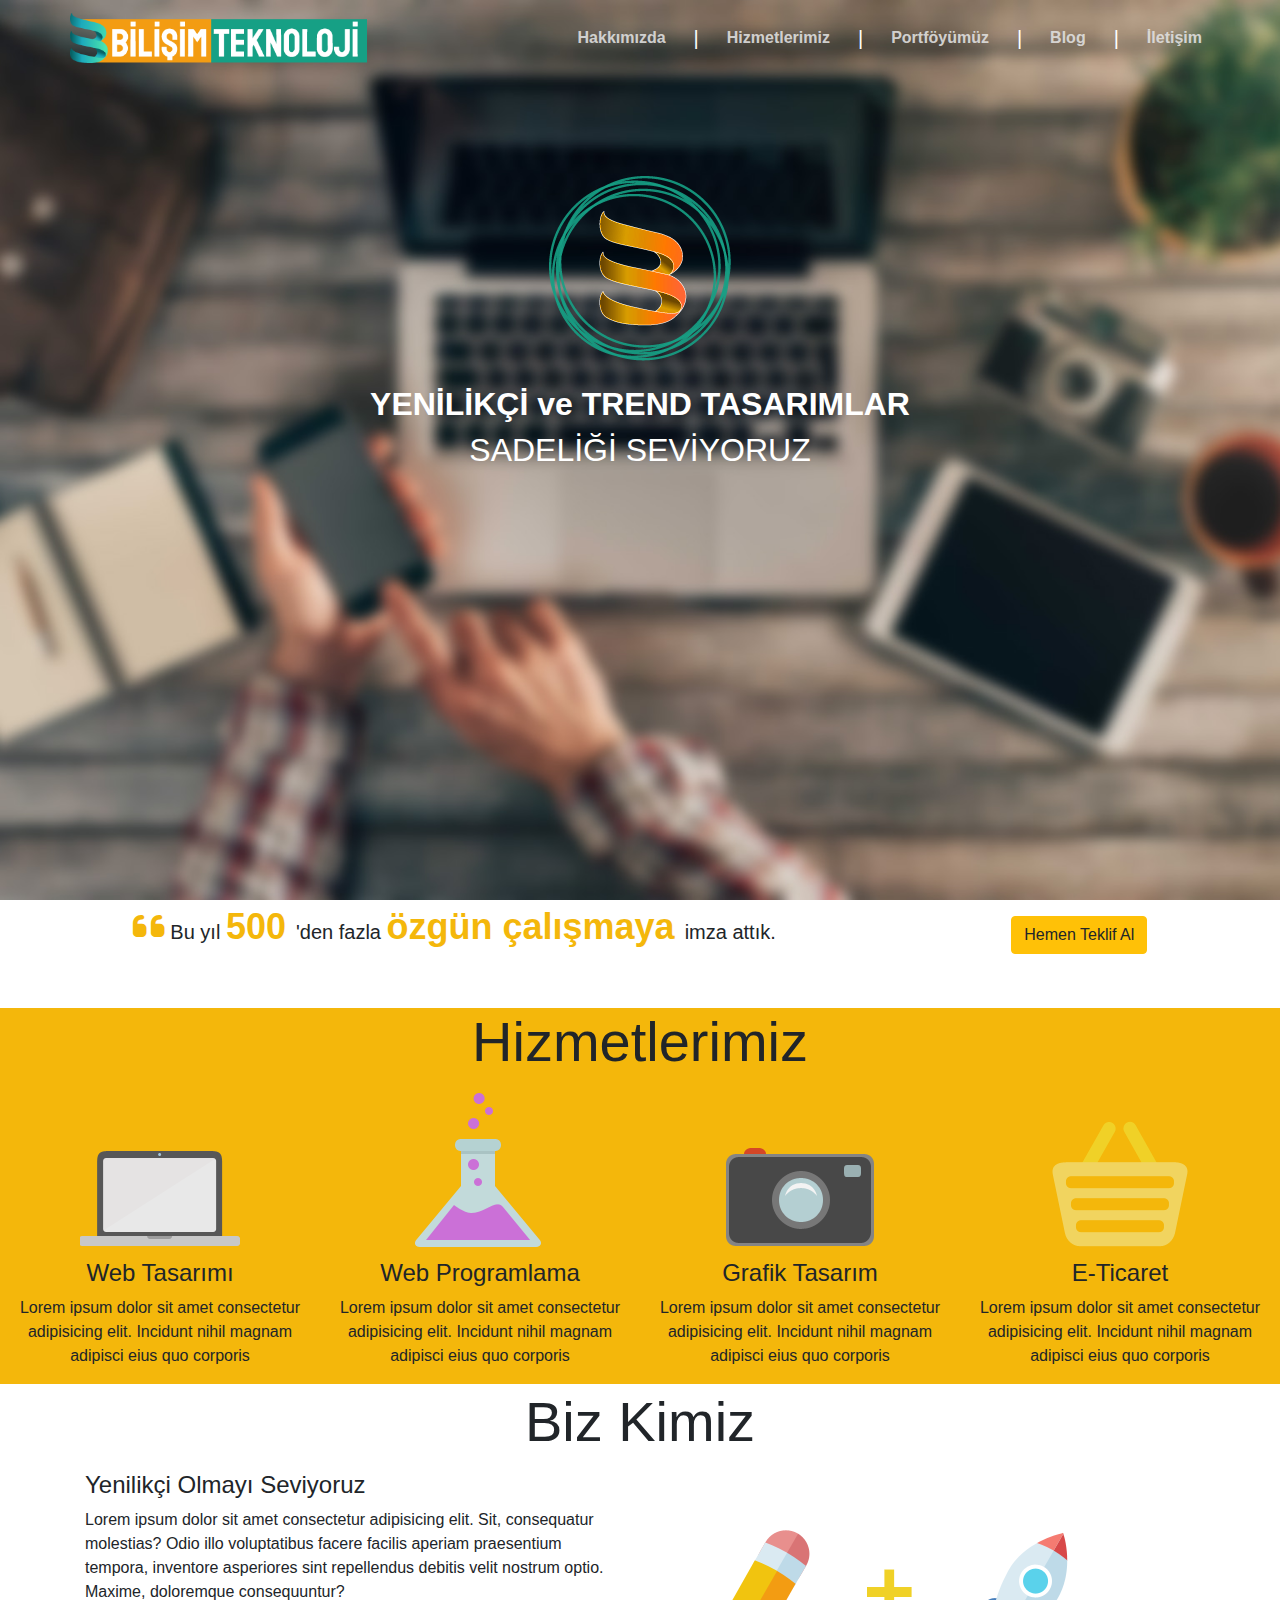
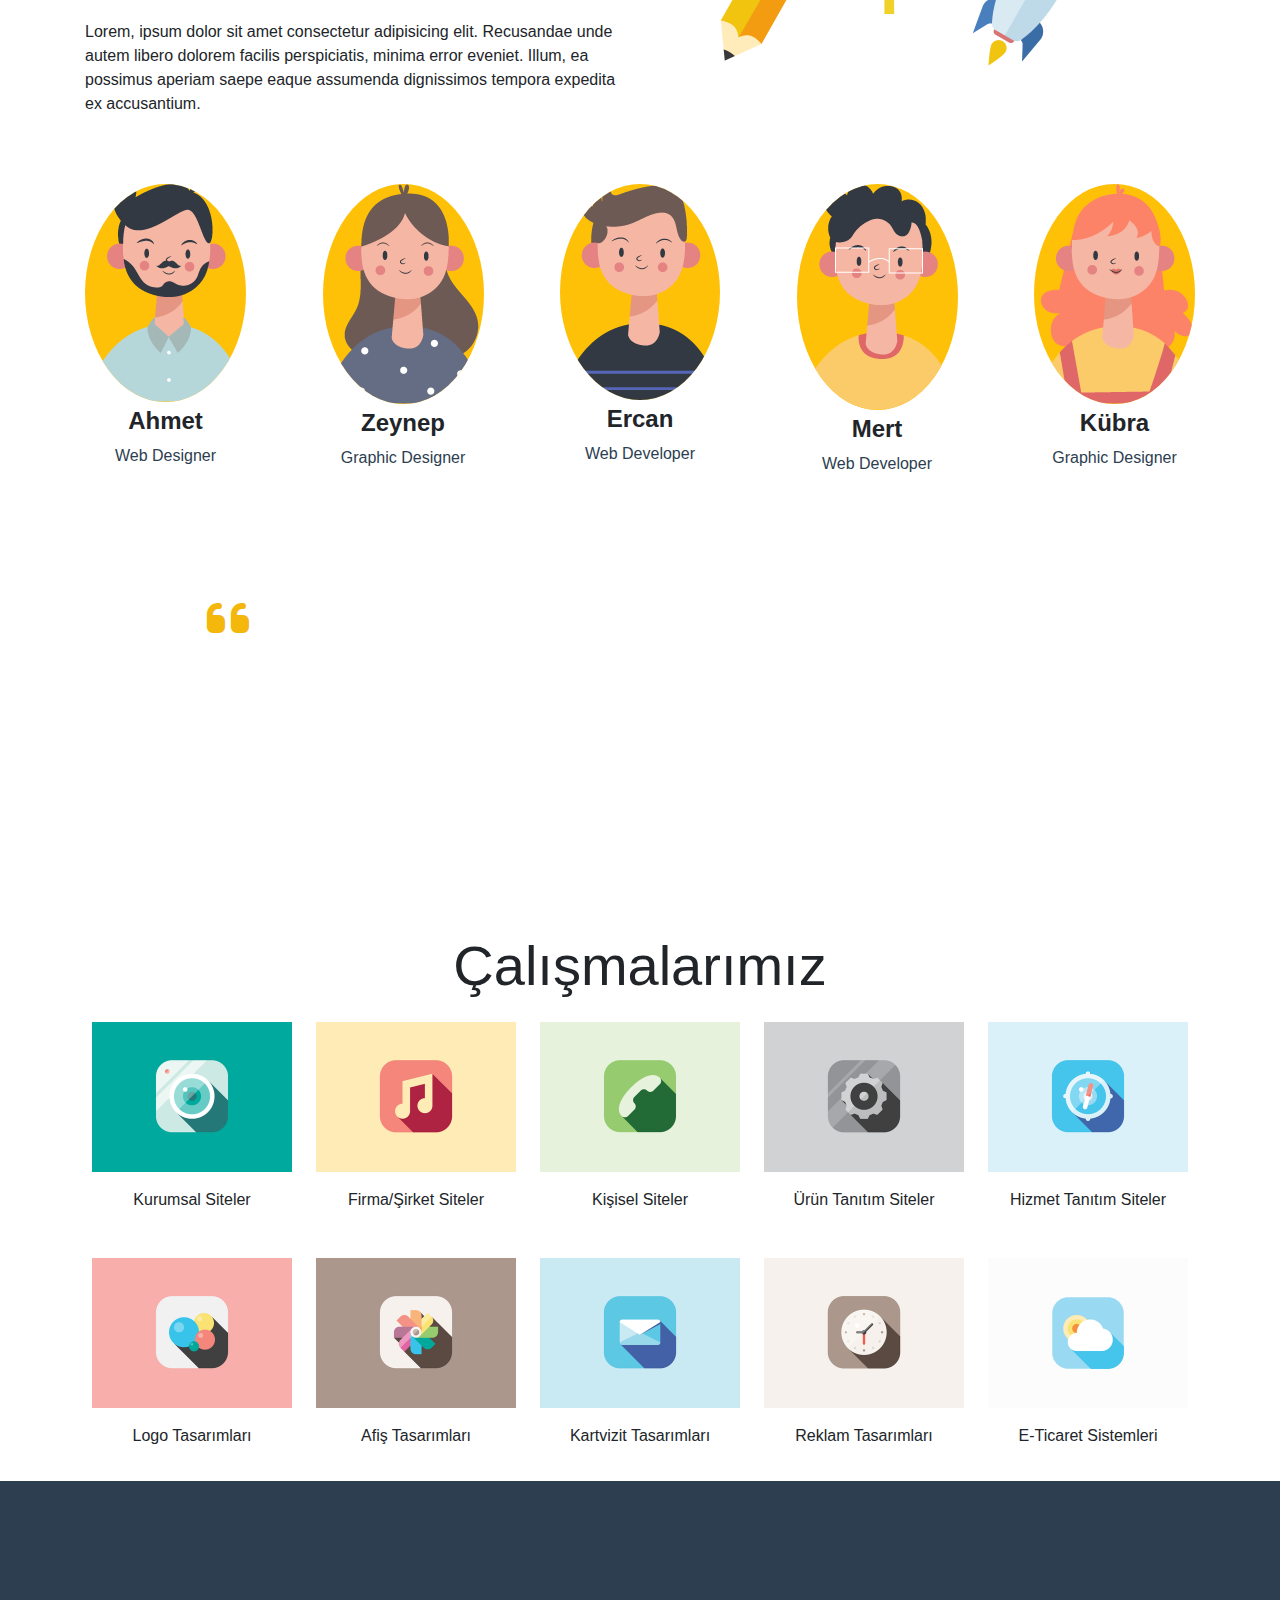
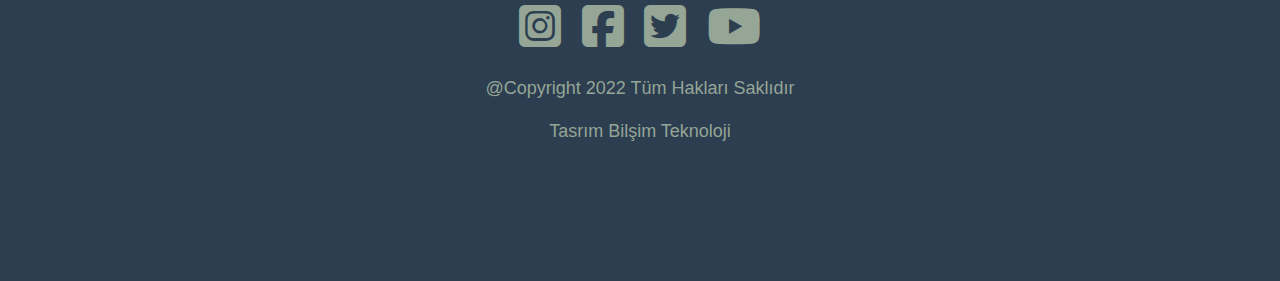
<file: index.html>
<!DOCTYPE html>
<html lang="tr">
<head>
    <meta charset="UTF-8">
    <meta http-equiv="X-UA-Compatible" content="IE=edge">
    <meta name="viewport" content="width=device-width, initial-scale=1.0">
    <title>Teknoloji Şirketi Site Tasarımı </title>
    <link rel="stylesheet" href="https://stackpath.bootstrapcdn.com/bootstrap/4.1.3/css/bootstrap.min.css">
    <link rel="stylesheet" href="style.css">
    <link rel="stylesheet" href="https://cdnjs.cloudflare.com/ajax/libs/font-awesome/6.2.0/css/all.min.css">
    
</head>
<body>
    <!--bolum1 -->
<section class="bolum1">
  <!--navbar başlangıcı-->
    <nav class="navbar navbar-expand-lg navbar-bg  navbar-dark">
        <div class="container p-0">
        <a class="navbar-brand" href="index.html">
            <img  src="images/logo.png" alt="logo" class="logoA">
        </a>
        <button class="navbar-toggler" type="button" data-toggle="collapse" data-target="#navbarSupportedContent" aria-controls="navbarSupportedContent" aria-expanded="false" aria-label="Toggle navigation">
          <span class="navbar-toggler-icon"><i class="fa-solid fa-bars"></i></span>
        </button>
      
        <div class="collapse navbar-collapse" id="navbarSupportedContent">
          <ul class="navbar-nav ml-auto menu1 pozisyon">
            <li class="nav-item active d-flex align-items-center">
                <a class="nav-link" href="hakkimizda.html">Hakkımızda</a> <span class="ayrac">|</span>
              </li>
            <li class="nav-item  d-flex align-items-center">
              <a class="nav-link" href="hizmetlerimiz.html">Hizmetlerimiz</a> <span class="ayrac">|</span>
            </li>
            <li class="nav-item d-flex align-items-center">
              <a class="nav-link" href="portfoyumuz.html">Portföyümüz</a> <span class="ayrac">|</span>
            </li>
            <li class="nav-item d-flex align-items-center">
                <a class="nav-link" href="blog.html">Blog</a> <span class="ayrac">|</span>
              </li>
              <li class="nav-item ">
                <a class="nav-link" href="iletisim.html">İletişim</a> 
              </li>
            </ul>
        </div>
    </div>
    </nav>
    <!--navbar bitişi-->
    <!--bolum1 orta kısım başlangıcı-->
    <div class="container">
      <div class="row">
        <div class="col-md-12 d-flex align-items-center flex-column">
          <img src="images/logo-2.png" alt="logo2" class="resim1 img-fluid mb-4   ">
          <h2 class="display-5 text-white text-center font-weight-bold ">YENİLİKÇİ ve TREND TASARIMLAR</h2>
          <h2 class="display-5  text-white text-center mb-2"> SADELİĞİ SEVİYORUZ</h2>
        </div>
      </div>
    </div>
</section>
<!--bolum2 başlangıcı-->
<section class="bolum2 container-fluid">
  <div class="row ">
    <div class="col-md-12  d-flex justify-content-around align-items-center">
      <p> <i class="fa-solid fa-quote-left tirnak  tirnak"></i> Bu yıl <span class="tirnak">  500 </span>'den fazla <span class="tirnak">özgün çalışmaya </span>  imza attık.</p>
      <button class="btn btn-warning ">Hemen Teklif Al </button>
    </div>
  </div>
</section>
<!--bolum3 başlangıcı-->
<section class="bolum3 container-fluid mt-5 text-center ">
  <h2 class="display-4 mb-3">Hizmetlerimiz</h2>
  <div class="row">
    <div class="col-md-3">
      <img src="images/laptop.png" alt="laptop">
      <h4 class="text-black-50 fw-bolder mt-2">Web Tasarımı</h4>
      <p>Lorem ipsum dolor sit amet consectetur adipisicing elit. Incidunt nihil magnam adipisci eius quo corporis </p>
    </div>

    <div class="col-md-3">
      <img src="images/gelistirme.png" alt="laptop">
      <h4 class="text-black-50 fw-bolder mt-2">Web Programlama</h4>
      <p>Lorem ipsum dolor sit amet consectetur adipisicing elit. Incidunt nihil magnam adipisci eius quo corporis </p>
    </div>

    <div class="col-md-3">
      <img src="images/kamera.png" alt="laptop">
      <h4 class="text-black-50 fw-bolder mt-2">Grafik Tasarım</h4>
      <p>Lorem ipsum dolor sit amet consectetur adipisicing elit. Incidunt nihil magnam adipisci eius quo corporis </p>
    </div>

    <div class="col-md-3">
      <img src="images/sepet.png" alt="laptop">
      <h4 class="text-black-50 fw-bolder mt-2">E-Ticaret</h4>
      <p>Lorem ipsum dolor sit amet consectetur adipisicing elit. Incidunt nihil magnam adipisci eius quo corporis </p>
    </div>
  </div>
</section>
<!--bolum4 başlangıcı-->
<section class="bolum4 container">
  <h2 class="display-4 text-center mb-3 mt-1">Biz Kimiz</h2>
  <div class="row">
    <div class="col-md-6">
      <h4>Yenilikçi Olmayı Seviyoruz</h4>
      <p>Lorem ipsum dolor sit amet consectetur adipisicing elit. Sit, consequatur molestias?
      Odio illo voluptatibus facere facilis aperiam praesentium tempora,
      inventore asperiores sint repellendus debitis velit nostrum optio. Maxime, doloremque consequuntur?</p>
      <p>Lorem, ipsum dolor sit amet consectetur adipisicing elit. Recusandae unde autem libero dolorem facilis perspiciatis, 
      minima error eveniet. Illum, ea possimus aperiam saepe eaque assumenda dignissimos tempora expedita ex accusantium.</p>
    </div>
    <div class="col-md-6">
      <img src="images/yenilikci.png" class="img-fluid" alt="yenilikci">
    </div>
  </div>

  <div class="row  ">

    <div class="col-md-12 d-md-flex justify-content-md-between text-center ">

    <div class="logo mt-5   "> <!--d-md-flex flex-md-column-->
      <img src="images/ahmet.png"  alt="ahmet" class="bg-warning rounded-circle img-fluid">
      <h4>Ahmet</h4>
      <p>Web Designer</p>
    </div>

    <div class="logo mt-5">
      <img src="images/zeynep.png"  alt="ahmet" class="bg-warning rounded-circle img-fluid">
      <h4>Zeynep</h4>
      <p>Graphic Designer</p>
    </div>

    <div class="logo mt-5">
      <img src="images/ercan.png"  alt="ahmet" class="bg-warning rounded-circle img-fluid">
      <h4>Ercan</h4>
      <p>Web Developer</p>
    </div>

    <div class="logo mt-5">
      <img src="images/mert.png"  alt="ahmet"  class="bg-warning rounded-circle img-fluid">
      <h4>Mert</h4>
      <p>Web Developer</p>
    </div>

    <div class="logo mt-5">
      <img src="images/kubra.png"  alt="ahmet"  class="bg-warning rounded-circle img-fluid">
      <h4>Kübra</h4>
      <p>Graphic Designer</p>
    </div>
  </div>
  </div>
</section>
<!--bolum5 başlangıcı-->
<section class=" bolum5 container-fluid p-5">
  <div class="container ">
    <div class="row p-4 text-center">
      <div class="col-md-12 ">
        <p> <i><i class="fa-solid fa-quote-left tirnak  tirnak"></i>  Bağlılık ve Yüksek Dürüstlükle Tanınan Köklü ve Güvenilir Bir Web Ajansıyız.</p></i>
        <i class="fa-solid fa-rocket roket mt-5"></i>
      </div>
    </div>
  </div>
</section>
<!--bolum6 başlangıcı-->
<section class="bolum6 container text-center">
  <h2 class="display-4 mb-3">Çalışmalarımız</h2>
  <div class="row ">
    
    <div class="col-md-12 d-md-flex justify-content-md-between ">
     <div class="menu6  ">
      <img src="images/calismalar/1.png" alt="res1" class="img-fluid resim6">
      <p class="yazi mt-3 ">Kurumsal Siteler</p>
     </div>

     <div class="menu6  ">
      <img src="images/calismalar/2.png" alt="res1" class="img-fluid resim6">
      <p class="yazi mt-3 ">Firma/Şirket Siteler</p>
     </div>

     <div class="menu6  ">
      <img src="images/calismalar/3.png" alt="res1" class="img-fluid resim6">
      <p class="yazi mt-3 ">Kişisel Siteler</p>
     </div>

     <div class="menu6  ">
      <img src="images/calismalar/4.png" alt="res1" class="img-fluid resim6">
      <p class="yazi mt-3 ">Ürün Tanıtım Siteler</p>
     </div>

     <div class="menu6  ">
      <img src="images/calismalar/5.png" alt="res1" class="img-fluid resim6">
      <p class="yazi mt-3 ">Hizmet Tanıtım Siteler</p>
     </div>
    </div>

    <div class="col-md-12 d-md-flex justify-content-md-between mt-3">
      <div class="menu6  ">
       <img src="images/calismalar/6.png" alt="res1" class="img-fluid resim6">
       <p class="yazi mt-3 ">Logo Tasarımları</p>
      </div>
 
      <div class="menu6  ">
       <img src="images/calismalar/7.png" alt="res1" class="img-fluid resim6">
       <p class="yazi mt-3 ">Afiş Tasarımları</p>
      </div>
 
      <div class="menu6  ">
       <img src="images/calismalar/8.png" alt="res1" class="img-fluid resim6">
       <p class="yazi mt-3 ">Kartvizit Tasarımları</p>
      </div>
 
      <div class="menu6  ">
       <img src="images/calismalar/9.png" alt="res1" class="img-fluid resim6">
       <p class="yazi mt-3 ">Reklam Tasarımları</p>
      </div>
 
      <div class="menu6  ">
       <img src="images/calismalar/10.png" alt="res1" class="img-fluid resim6">
       <p class="yazi mt-3 ">E-Ticaret Sistemleri</p>
      </div>
     </div>
  </div>
</section>
<!--sonbolum footer başlangıcı-->
<footer class="container-fluid sonbolum">
  <div class="row">
    <div class="col-md-12 f-sutun flex-column d-flex  justify-content-center align-items-center">
    
      <div class="ikon mb-4">
        <i class="fa-brands fa-square-instagram fa-3x mr-3 "></i>
      <i class="fa-brands fa-square-facebook fa-3x mr-3"></i>
      <i class="fa-brands fa-square-twitter fa-3x mr-3"></i>
      <i class="fa-brands fa-youtube fa-3x"></i>
      </div>
      <p>@Copyright 2022 Tüm Hakları Saklıdır</p>
      <p>Tasrım Bilşim Teknoloji</p>
    
    </div>
  </div>
</footer>



























   



    

<script src="https://code.jquery.com/jquery-3.3.1.min.js"></script>
<script src="https://cdnjs.cloudflare.com/ajax/libs/popper.js/1.14.3/umd/popper.min.js"></script>
<script src="https://stackpath.bootstrapcdn.com/bootstrap/4.1.3/js/bootstrap.min.js"></script>
</body>
</html>
</file>
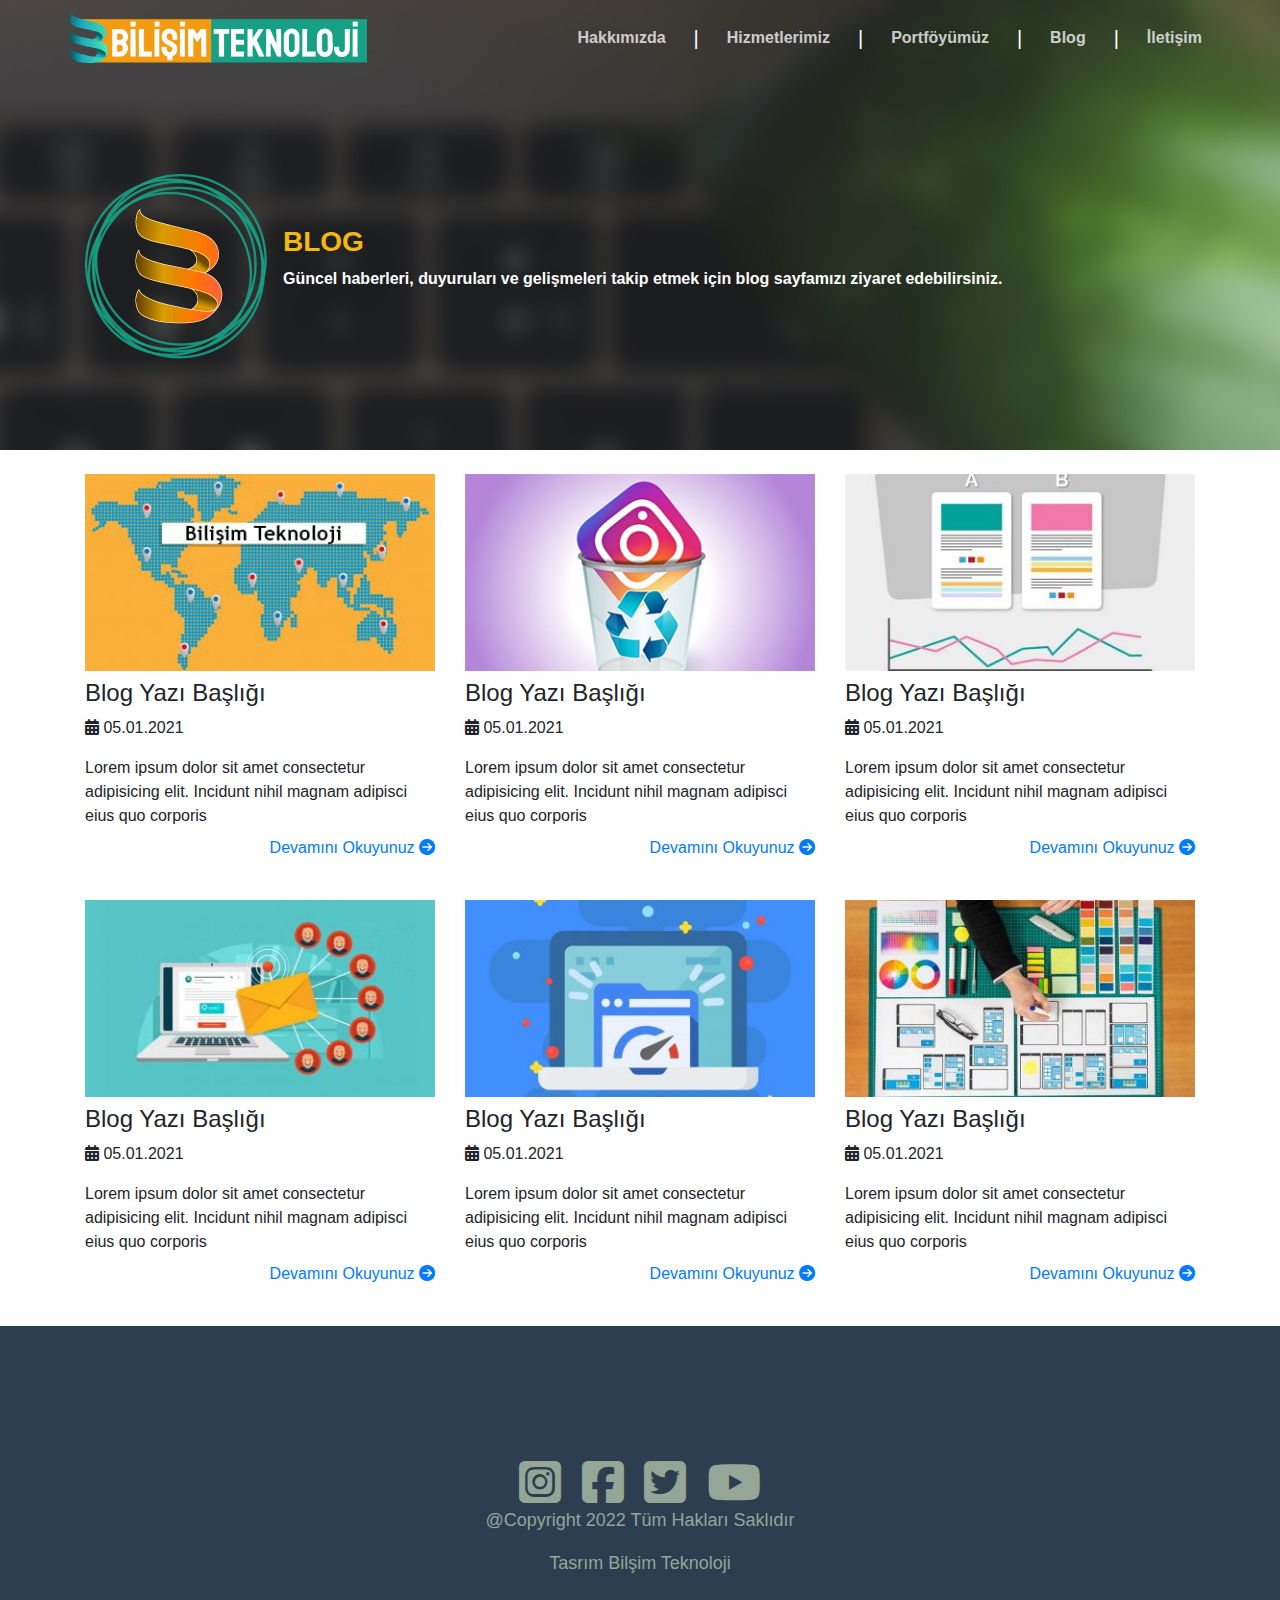
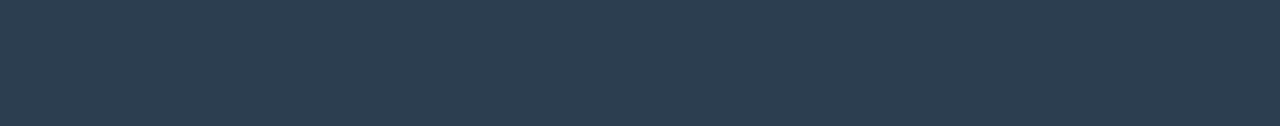
<file: blog.html>
<!DOCTYPE html>
<html lang="tr">
<head>
    <meta charset="UTF-8">
    <meta http-equiv="X-UA-Compatible" content="IE=edge">
    <meta name="viewport" content="width=device-width, initial-scale=1.0">
    <title>Teknoloji Şirketi Site Tasarımı </title>
    <link rel="stylesheet" href="https://stackpath.bootstrapcdn.com/bootstrap/4.1.3/css/bootstrap.min.css">
    <link rel="stylesheet" href="style.css">
    <link rel="stylesheet" href="https://cdnjs.cloudflare.com/ajax/libs/font-awesome/6.2.0/css/all.min.css"  />
    
</head>
<body>
    <!--bolum1 -->
<section class="bolum1Hak">
  <!--navbar başlangıcı-->
    <nav class="navbar navbar-expand-lg navbar-bg  navbar-dark">
        <div class="container p-0">
        <a class="navbar-brand" href="index.html">
            <img  src="images/logo.png" alt="logo" class="logoHak">
        </a>
       
        <button class="navbar-toggler" type="button" data-toggle="collapse" data-target="#navbarSupportedContent" aria-controls="navbarSupportedContent" aria-expanded="false" aria-label="Toggle navigation">
          <span class="navbar-toggler-icon"><i class="fa-solid fa-bars"></i></span>
        </button> 
      
        <div class="collapse navbar-collapse" id="navbarSupportedContent">
          <ul class="navbar-nav ml-auto menu1 pozisyon">
            <li class="nav-item active d-flex align-items-center">
                <a class="nav-link" href="hakkimizda.html">Hakkımızda</a> <span class="ayrac">|</span>
              </li>
            <li class="nav-item  d-flex align-items-center">
              <a class="nav-link" href="hizmetlerimiz.html">Hizmetlerimiz</a> <span class="ayrac">|</span>
            </li>
            <li class="nav-item d-flex align-items-center">
              <a class="nav-link" href="portfoyumuz.html">Portföyümüz</a> <span class="ayrac">|</span>
            </li>
            <li class="nav-item d-flex align-items-center">
                <a class="nav-link" href="blog.html">Blog</a> <span class="ayrac">|</span>
              </li>
              <li class="nav-item ">
                <a class="nav-link" href="iletisim.html">İletişim</a> 
              </li>
            </ul>
        </div>
    </div>
    </nav>
    <!--navbar bitişi-->
    <!-- hizmetler bolum2 orta kısım başlangıcı-->
    <div class="container">
      <div class="row">
        <div class="col-md-12 d-flex align-items-center resimHak">
          <img src="images/logo-2.png" alt="logo2" class="  img-fluid   ">
          <div class="sayfaHakBas mx-3">
            <h3>blog</h3>
            <p class=" text-white font-weight-bold"> Güncel haberleri, duyuruları ve gelişmeleri takip etmek için blog sayfamızı ziyaret edebilirsiniz.
            </p>
          </div>
        </div>
      </div>
    </div>
</section>

<section class="container blog my-4">
    <div class="row d-flex justify-content-around align-content-around">
        <div class="col-md-4">
            <img src="images/blog/blog-gorsel-1.jpg" alt="laptop" class="img-fluid w-100">
            <h4 class="text-black-50 fw-bolder mt-2">Blog Yazı Başlığı</h4>
            <p><i class="fa-solid fa-calendar-days text-black-50"></i> 05.01.2021</p>
            <p class="my-2">Lorem ipsum dolor sit amet consectetur adipisicing elit. Incidunt nihil magnam adipisci eius quo corporis </p>
            <p class="text-right blogdevam"> <a href="#" class="text-black-50 text-decortaiton-none  "> Devamını Okuyunuz
                <i class="fa-sharp fa-solid fa-circle-arrow-right"></i> </a></p> 
         </div>

         <div class="col-md-4">
            <img src="images/blog/blog-gorsel-2.jpg" alt="laptop" class="img-fluid w-100">
            <h4 class="text-black-50 fw-bolder mt-2">Blog Yazı Başlığı</h4>
            <p><i class="fa-solid fa-calendar-days text-black-50"></i> 05.01.2021</p>
            <p class="my-2">Lorem ipsum dolor sit amet consectetur adipisicing elit. Incidunt nihil magnam adipisci eius quo corporis </p>
            <p class="text-right blogdevam"> <a href="#" class="text-black-50 text-decortaiton-none  "> Devamını Okuyunuz
                <i class="fa-sharp fa-solid fa-circle-arrow-right"></i> </a></p> 
         </div>

         <div class="col-md-4">
            <img src="images/blog/blog-gorsel-3.jpg" alt="laptop" class="img-fluid w-100">
            <h4 class="text-black-50 fw-bolder mt-2">Blog Yazı Başlığı</h4>
            <p><i class="fa-solid fa-calendar-days text-black-50"></i> 05.01.2021</p>
            <p class="my-2">Lorem ipsum dolor sit amet consectetur adipisicing elit. Incidunt nihil magnam adipisci eius quo corporis </p>
            <p class="text-right blogdevam"> <a href="#" class="text-black-50 text-decortaiton-none  "> Devamını Okuyunuz
                <i class="fa-sharp fa-solid fa-circle-arrow-right"></i> </a></p> 
         </div>
        </div>
    
        <div class="row d-flex justify-content-around align-content-around mt-4">
            <div class="col-md-4">
                <img src="images/blog/blog-gorsel-4.jpg" alt="laptop" class="img-fluid w-100">
                <h4 class="text-black-50 fw-bolder mt-2">Blog Yazı Başlığı</h4>
                <p><i class="fa-solid fa-calendar-days text-black-50"></i> 05.01.2021</p>
                <p class="my-2">Lorem ipsum dolor sit amet consectetur adipisicing elit. Incidunt nihil magnam adipisci eius quo corporis </p>
                <p class="text-right blogdevam"> <a href="#" class="text-black-50 text-decortaiton-none  "> Devamını Okuyunuz
                    <i class="fa-sharp fa-solid fa-circle-arrow-right"></i> </a></p> 
             </div>
    
             <div class="col-md-4">
                <img src="images/blog/blog-gorsel-5.jpg" alt="laptop" class="img-fluid w-100">
                <h4 class="text-black-50 fw-bolder mt-2">Blog Yazı Başlığı</h4>
                <p><i class="fa-solid fa-calendar-days text-black-50"></i> 05.01.2021</p>
                <p class="my-2">Lorem ipsum dolor sit amet consectetur adipisicing elit. Incidunt nihil magnam adipisci eius quo corporis </p>
                <p class="text-right blogdevam"> <a href="#" class="text-black-50 text-decortaiton-none  "> Devamını Okuyunuz
                    <i class="fa-sharp fa-solid fa-circle-arrow-right"></i> </a></p> 
             </div>
    
             <div class="col-md-4">
                <img src="images/blog/blog-gorsel-6.jpg" alt="laptop" class="img-fluid w-100">
                <h4 class="text-black-50 fw-bolder mt-2">Blog Yazı Başlığı</h4>
                <p><i class="fa-solid fa-calendar-days text-black-50"></i> 05.01.2021</p>
                <p class="my-2">Lorem ipsum dolor sit amet consectetur adipisicing elit. Incidunt nihil magnam adipisci eius quo corporis </p>
                <p class="text-right blogdevam"> <a href="#" class="text-black-50 text-decortaiton-none  "> Devamını Okuyunuz
                    <i class="fa-sharp fa-solid fa-circle-arrow-right"></i> </a></p> 
             </div>
            </div>



</section>

<!--sonbolum footer başlangıcı -->
<footer class="container-fluid sonbolumHak">
  <div class="row">
    <div class="col-md-12 f-sutun flex-column d-flex  justify-content-center align-items-center">
    
      <div class="ikon ">
        <i class="fa-brands fa-square-instagram fa-3x mr-3 "></i>
      <i class="fa-brands fa-square-facebook fa-3x mr-3"></i>
      <i class="fa-brands fa-square-twitter fa-3x mr-3"></i>
      <i class="fa-brands fa-youtube fa-3x"></i>
      </div>
      <p>@Copyright 2022 Tüm Hakları Saklıdır</p>
      <p>Tasrım Bilşim Teknoloji</p>
    
    </div>
  </div>
</footer> 












    

<script src="https://code.jquery.com/jquery-3.3.1.min.js"></script>
<script src="https://cdnjs.cloudflare.com/ajax/libs/popper.js/1.14.3/umd/popper.min.js"></script>
<script src="https://stackpath.bootstrapcdn.com/bootstrap/4.1.3/js/bootstrap.min.js"></script>
</body>
</html>
</file>
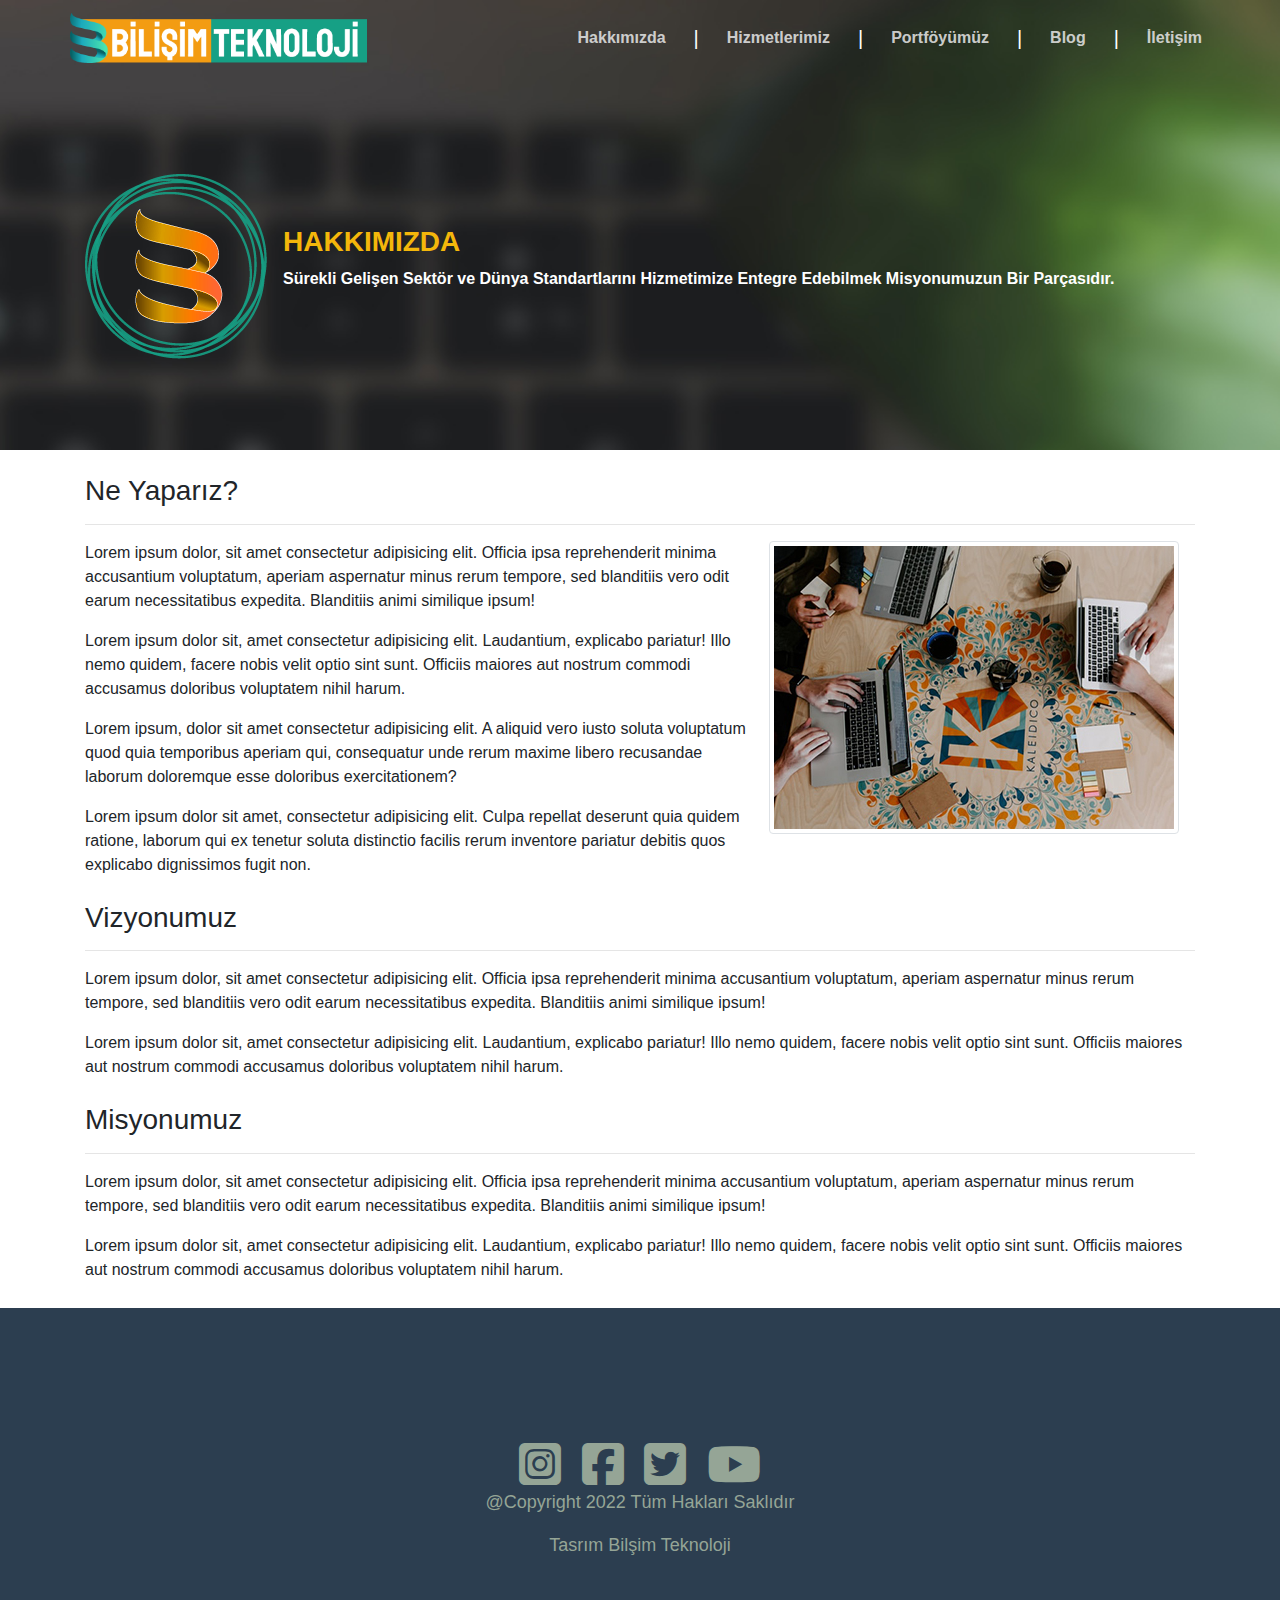
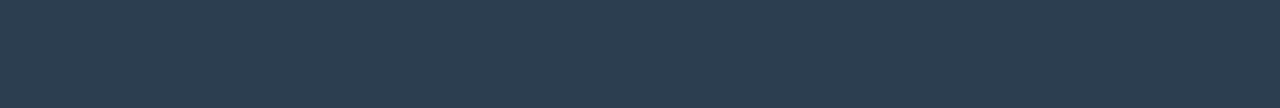
<file: hakkimizda.html>
<!DOCTYPE html>
<html lang="tr">
<head>
    <meta charset="UTF-8">
    <meta http-equiv="X-UA-Compatible" content="IE=edge">
    <meta name="viewport" content="width=device-width, initial-scale=1.0">
    <title>Teknoloji Şirketi Site Tasarımı </title>
    <link rel="stylesheet" href="https://stackpath.bootstrapcdn.com/bootstrap/4.1.3/css/bootstrap.min.css">
    <link rel="stylesheet" href="style.css">
    <link rel="stylesheet" href="https://cdnjs.cloudflare.com/ajax/libs/font-awesome/6.2.0/css/all.min.css">
    
</head>
<body>
    <!--bolum1 -->
<section class="bolum1Hak">
  <!--navbar başlangıcı-->
    <nav class="navbar navbar-expand-lg navbar-bg  navbar-dark">
        <div class="container p-0">
        <a class="navbar-brand" href="index.html">
            <img  src="images/logo.png" alt="logo" class="logoHak">
        </a>
       
        <button class="navbar-toggler" type="button" data-toggle="collapse" data-target="#navbarSupportedContent" aria-controls="navbarSupportedContent" aria-expanded="false" aria-label="Toggle navigation">
          <span class="navbar-toggler-icon"><i class="fa-solid fa-bars"></i></span>
        </button> 
      
        <div class="collapse navbar-collapse" id="navbarSupportedContent">
          <ul class="navbar-nav ml-auto menu1 pozisyon">
            <li class="nav-item active d-flex align-items-center">
                <a class="nav-link" href="hakkimizda.html">Hakkımızda</a> <span class="ayrac">|</span>
              </li>
            <li class="nav-item  d-flex align-items-center">
              <a class="nav-link" href="hizmetlerimiz.html">Hizmetlerimiz</a> <span class="ayrac">|</span>
            </li>
            <li class="nav-item d-flex align-items-center">
              <a class="nav-link" href="portfoyumuz.html">Portföyümüz</a> <span class="ayrac">|</span>
            </li>
            <li class="nav-item d-flex align-items-center">
                <a class="nav-link" href="blog.html">Blog</a> <span class="ayrac">|</span>
              </li>
              <li class="nav-item ">
                <a class="nav-link" href="iletisim.html">İletişim</a> 
              </li>
            </ul>
        </div>
    </div>
    </nav>
    <!--navbar bitişi-->
    <!--bolum1 orta kısım başlangıcı-->
    <div class="container">
      <div class="row">
        <div class="col-md-12 d-flex align-items-center resimHak">
          <img src="images/logo-2.png" alt="logo2" class="  img-fluid   ">
          <div class="sayfaHakBas mx-3">
            <h3>Hakkımızda</h3>
            <p class=" text-white font-weight-bold">Sürekli Gelişen Sektör ve Dünya Standartlarını Hizmetimize Entegre Edebilmek Misyonumuzun Bir Parçasıdır.</p>
          </div>
        </div>
      </div>
    </div>
</section>

<section class="bolum2Hak container">
    <div class="row">
        <div class="col-md-12">
            
        <div class="hedefler mt-4">
            <h3>Ne Yaparız?</h3>
            <hr>
            <img src="images/hakkimizda-1.jpg " alt="" class="img-thumbnail float-md-right float-none mx-3 mb-3 mb-md-0">
            <p>Lorem ipsum dolor, sit amet consectetur adipisicing elit. Officia ipsa reprehenderit minima accusantium voluptatum, aperiam aspernatur minus rerum tempore, sed blanditiis vero odit earum necessitatibus expedita. Blanditiis animi similique ipsum!</p>
        <p>Lorem ipsum dolor sit, amet consectetur adipisicing elit. Laudantium, explicabo pariatur! Illo nemo quidem, facere nobis velit optio sint sunt. Officiis maiores aut nostrum commodi accusamus doloribus voluptatem nihil harum.</p>
        <p>Lorem ipsum, dolor sit amet consectetur adipisicing elit. A aliquid vero iusto soluta voluptatum quod quia temporibus aperiam qui, consequatur unde rerum maxime libero recusandae laborum doloremque esse doloribus exercitationem?</p>
        <p>Lorem ipsum dolor sit amet, consectetur adipisicing elit. Culpa repellat deserunt quia quidem ratione, laborum qui ex tenetur soluta distinctio facilis rerum inventore pariatur debitis quos explicabo dignissimos fugit non.</p>
    </div>
    <div class="hedefler mt-4">
        <h3>Vizyonumuz</h3>
        <hr>
        <p>Lorem ipsum dolor, sit amet consectetur adipisicing elit. Officia ipsa reprehenderit minima accusantium voluptatum, aperiam aspernatur minus rerum tempore, sed blanditiis vero odit earum necessitatibus expedita. Blanditiis animi similique ipsum!</p>
    <p>Lorem ipsum dolor sit, amet consectetur adipisicing elit. Laudantium, explicabo pariatur! Illo nemo quidem, facere nobis velit optio sint sunt. Officiis maiores aut nostrum commodi accusamus doloribus voluptatem nihil harum.</p>
</div>
<div class="hedefler mt-4">
    <h3>Misyonumuz</h3>
    <hr>
    <p>Lorem ipsum dolor, sit amet consectetur adipisicing elit. Officia ipsa reprehenderit minima accusantium voluptatum, aperiam aspernatur minus rerum tempore, sed blanditiis vero odit earum necessitatibus expedita. Blanditiis animi similique ipsum!</p>
<p>Lorem ipsum dolor sit, amet consectetur adipisicing elit. Laudantium, explicabo pariatur! Illo nemo quidem, facere nobis velit optio sint sunt. Officiis maiores aut nostrum commodi accusamus doloribus voluptatem nihil harum.</p>
</div>
     </div>
    </div>
</section>


<!--sonbolum footer başlangıcı-->
<footer class="container-fluid sonbolumHak">
  <div class="row">
    <div class="col-md-12 f-sutun flex-column d-flex  justify-content-center align-items-center">
    
      <div class="ikon ">
        <i class="fa-brands fa-square-instagram fa-3x mr-3 "></i>
      <i class="fa-brands fa-square-facebook fa-3x mr-3"></i>
      <i class="fa-brands fa-square-twitter fa-3x mr-3"></i>
      <i class="fa-brands fa-youtube fa-3x"></i>
      </div>
      <p>@Copyright 2022 Tüm Hakları Saklıdır</p>
      <p>Tasrım Bilşim Teknoloji</p>
    
    </div>
  </div>
</footer> 












    

<script src="https://code.jquery.com/jquery-3.3.1.min.js"></script>
<script src="https://cdnjs.cloudflare.com/ajax/libs/popper.js/1.14.3/umd/popper.min.js"></script>
<script src="https://stackpath.bootstrapcdn.com/bootstrap/4.1.3/js/bootstrap.min.js"></script>
</body>
</html>
</file>
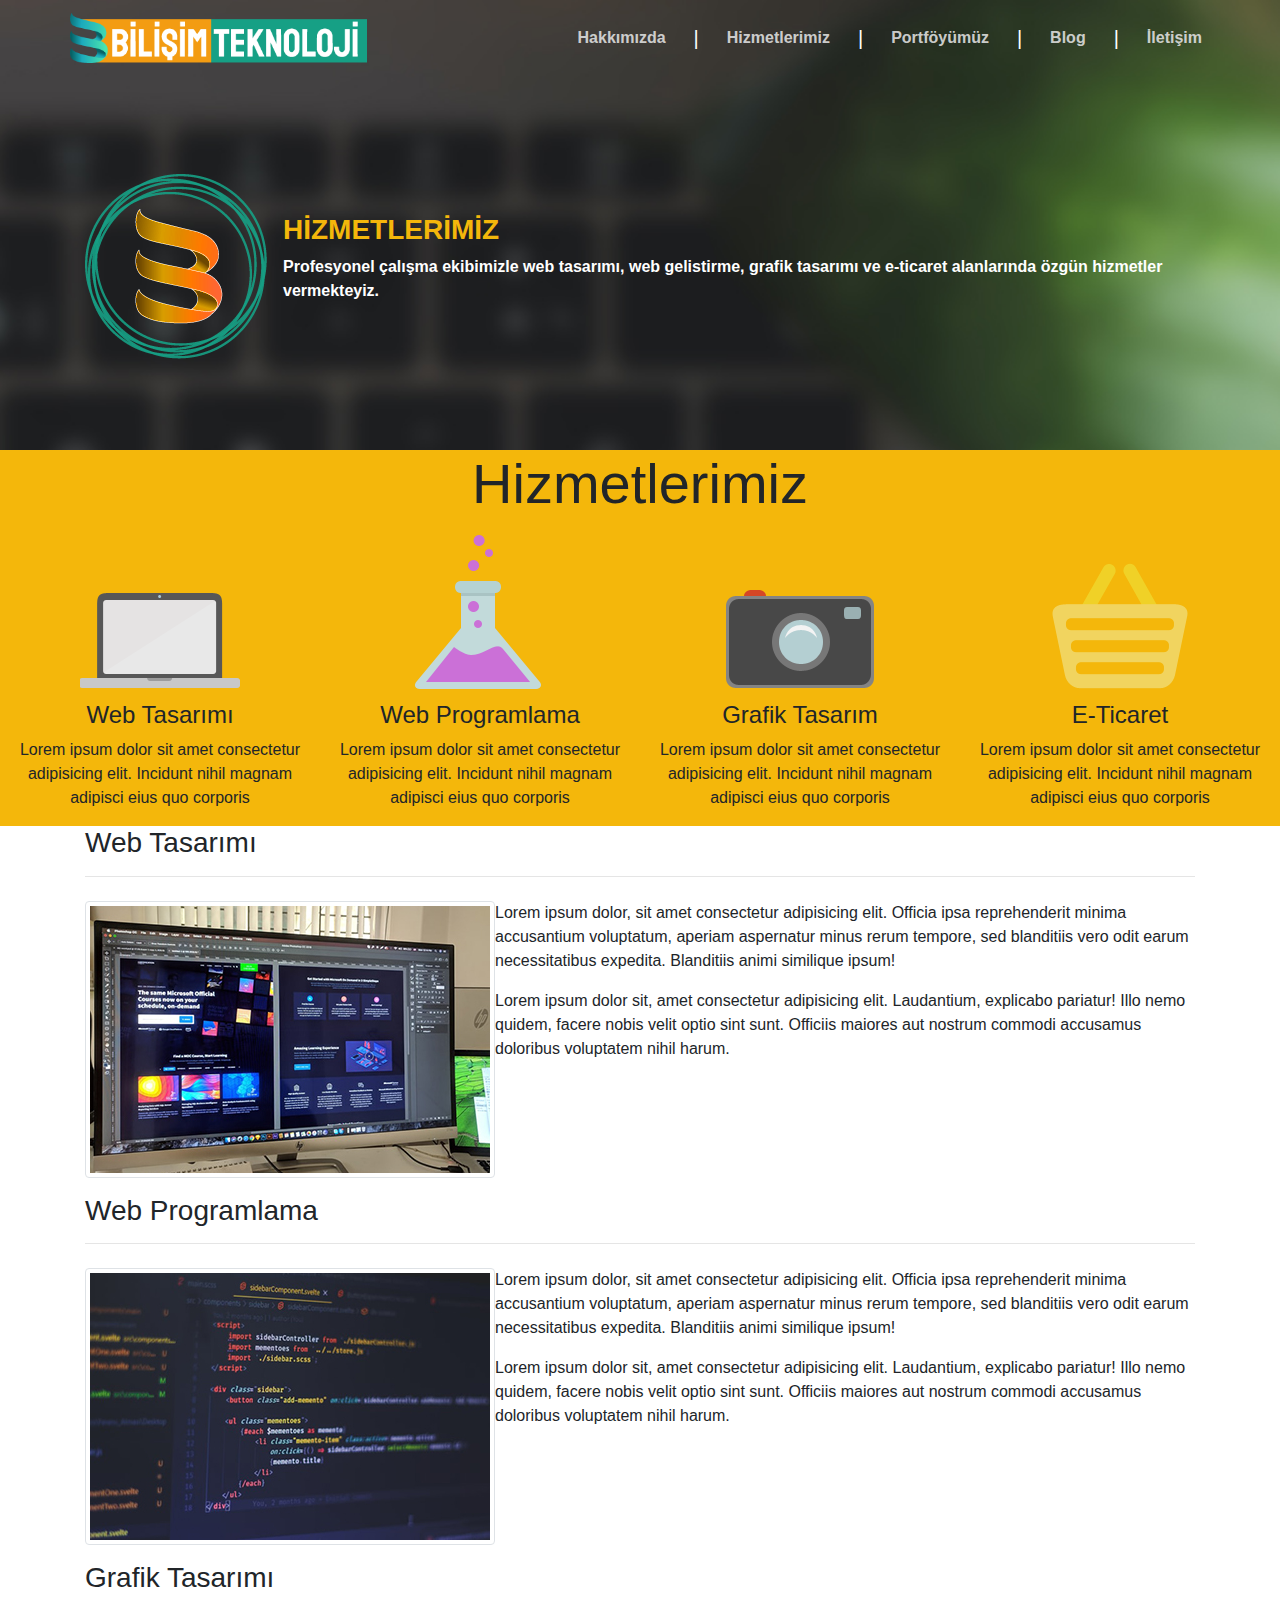
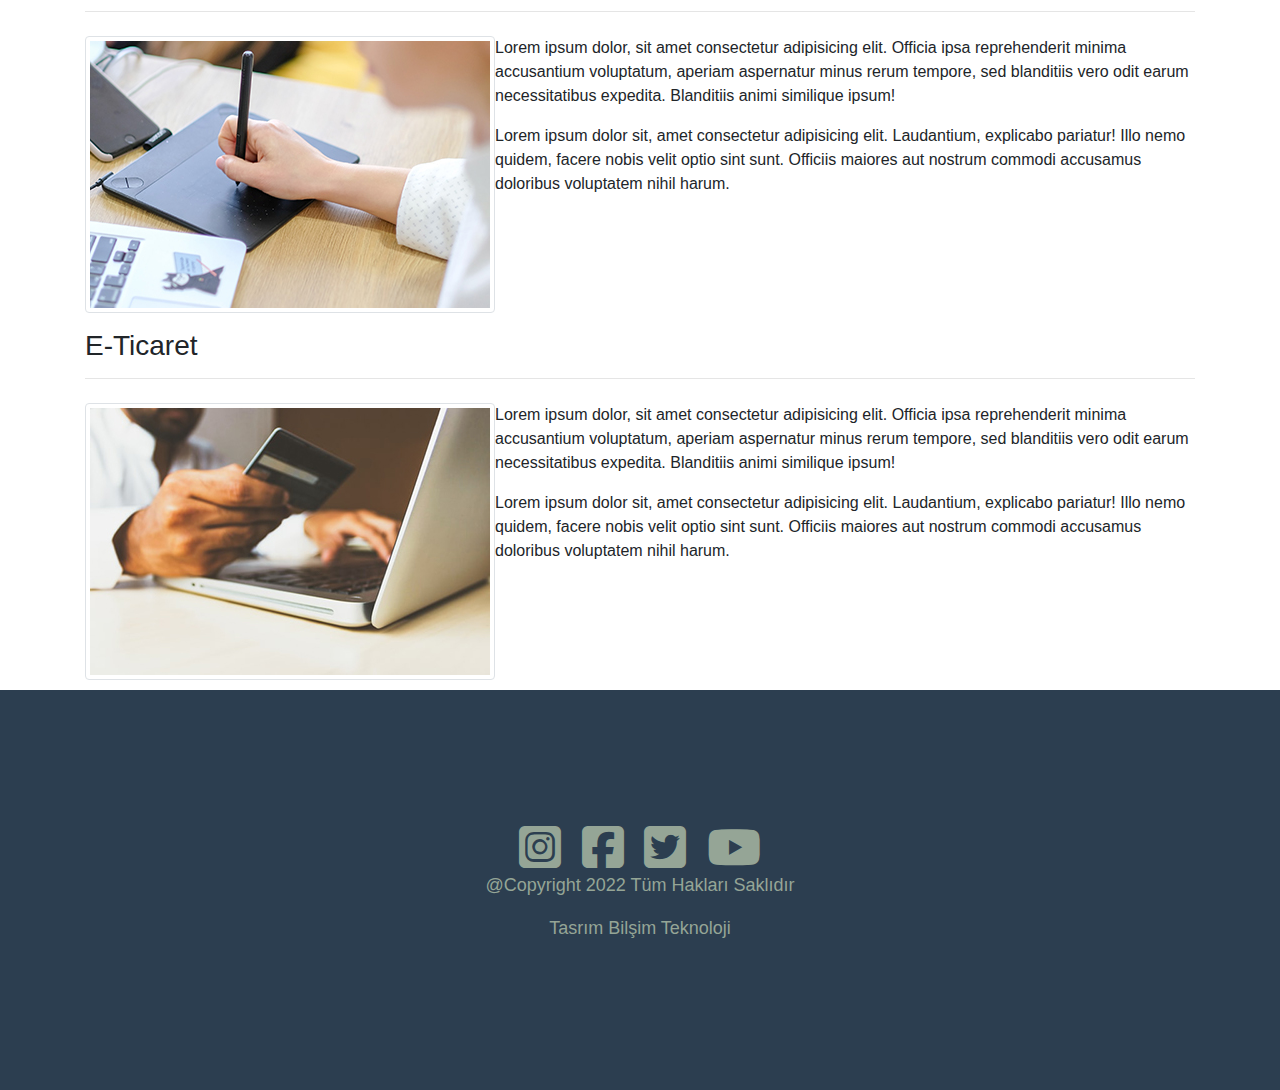
<file: hizmetlerimiz.html>
<!DOCTYPE html>
<html lang="tr">
<head>
    <meta charset="UTF-8">
    <meta http-equiv="X-UA-Compatible" content="IE=edge">
    <meta name="viewport" content="width=device-width, initial-scale=1.0">
    <title>Teknoloji Şirketi Site Tasarımı </title>
    <link rel="stylesheet" href="https://stackpath.bootstrapcdn.com/bootstrap/4.1.3/css/bootstrap.min.css">
    <link rel="stylesheet" href="style.css">
    <link rel="stylesheet" href="https://cdnjs.cloudflare.com/ajax/libs/font-awesome/6.2.0/css/all.min.css">
    
</head>
<body>
    <!--bolum1 -->
<section class="bolum1Hak">
  <!--navbar başlangıcı-->
    <nav class="navbar navbar-expand-lg navbar-bg  navbar-dark">
        <div class="container p-0">
        <a class="navbar-brand" href="index.html">
            <img  src="images/logo.png" alt="logo" class="logoHak">
        </a>
       
        <button class="navbar-toggler" type="button" data-toggle="collapse" data-target="#navbarSupportedContent" aria-controls="navbarSupportedContent" aria-expanded="false" aria-label="Toggle navigation">
          <span class="navbar-toggler-icon"><i class="fa-solid fa-bars"></i></span>
        </button> 
      
        <div class="collapse navbar-collapse" id="navbarSupportedContent">
          <ul class="navbar-nav ml-auto menu1 pozisyon">
            <li class="nav-item active d-flex align-items-center">
                <a class="nav-link" href="hakkimizda.html">Hakkımızda</a> <span class="ayrac">|</span>
              </li>
            <li class="nav-item  d-flex align-items-center">
              <a class="nav-link" href="hizmetlerimiz.html">Hizmetlerimiz</a> <span class="ayrac">|</span>
            </li>
            <li class="nav-item d-flex align-items-center">
              <a class="nav-link" href="portfoyumuz.html">Portföyümüz</a> <span class="ayrac">|</span>
            </li>
            <li class="nav-item d-flex align-items-center">
                <a class="nav-link" href="blog.html">Blog</a> <span class="ayrac">|</span>
              </li>
              <li class="nav-item ">
                <a class="nav-link" href="iletisim.html">İletişim</a> 
              </li>
            </ul>
        </div>
    </div>
    </nav>
    <!--navbar bitişi-->
    <!-- hizmetler bolum2 orta kısım başlangıcı-->
    <div class="container">
      <div class="row">
        <div class="col-md-12 d-flex align-items-center resimHak">
          <img src="images/logo-2.png" alt="logo2" class="  img-fluid   ">
          <div class="sayfaHakBas mx-3">
            <h3>Hizmetlerimiz</h3>
            <p class=" text-white font-weight-bold">Profesyonel çalışma ekibimizle web tasarımı, web gelistirme, grafik tasarımı ve e-ticaret alanlarında 
                özgün hizmetler vermekteyiz.
            </p>
          </div>
        </div>
      </div>
    </div>
</section>
<!--hizmetler  bolum3 hizmetler-->
<section class="bolum3 container-fluid  text-center ">
    <h2 class="display-4 mb-3">Hizmetlerimiz</h2>
    <div class="row">
      <div class="col-md-3">
        <img src="images/laptop.png" alt="laptop">
        <h4 class="text-black-50 fw-bolder mt-2">Web Tasarımı</h4>
        <p>Lorem ipsum dolor sit amet consectetur adipisicing elit. Incidunt nihil magnam adipisci eius quo corporis </p>
      </div>
  
      <div class="col-md-3">
        <img src="images/gelistirme.png" alt="laptop">
        <h4 class="text-black-50 fw-bolder mt-2">Web Programlama</h4>
        <p>Lorem ipsum dolor sit amet consectetur adipisicing elit. Incidunt nihil magnam adipisci eius quo corporis </p>
      </div>
  
      <div class="col-md-3">
        <img src="images/kamera.png" alt="laptop">
        <h4 class="text-black-50 fw-bolder mt-2">Grafik Tasarım</h4>
        <p>Lorem ipsum dolor sit amet consectetur adipisicing elit. Incidunt nihil magnam adipisci eius quo corporis </p>
      </div>
  
      <div class="col-md-3">
        <img src="images/sepet.png" alt="laptop">
        <h4 class="text-black-50 fw-bolder mt-2">E-Ticaret</h4>
        <p>Lorem ipsum dolor sit amet consectetur adipisicing elit. Incidunt nihil magnam adipisci eius quo corporis </p>
      </div>
    </div>
</section> 


<!-- hizmetler bolum4-->
<section class="bolum2Hak container">
    <div class="row">
        <div class="col-md-12  ">

            <h3 >Web Tasarımı</h3>
            <hr>
        <div class="hedefler mt-4  d-flex flex-column flex-md-row"> <!-- column ve md-row amacı 678 screende col ol md ve ustunde row ol-->
            <img src="images/web-tasarim.jpg " alt="" class="img-thumbnail  ms-3 mb-3 mb-md-0  ">
           <div class="yazilar ">
            <p>Lorem ipsum dolor, sit amet consectetur adipisicing elit. Officia ipsa reprehenderit minima accusantium voluptatum, aperiam aspernatur minus rerum tempore, sed blanditiis vero odit earum necessitatibus expedita. Blanditiis animi similique ipsum!</p>
            <p>Lorem ipsum dolor sit, amet consectetur adipisicing elit. Laudantium, explicabo pariatur! Illo nemo quidem, facere nobis velit optio sint sunt. Officiis maiores aut nostrum commodi accusamus doloribus voluptatem nihil harum.</p>
           </div>
         </div>

         <h3 class="mt-3">Web Programlama</h3>
         <hr>
     <div class="hedefler mt-4  d-flex flex-column flex-md-row ">
         <img src="images/web-programlama.jpg " alt="" class="img-thumbnail  ms-3 mb-3 mb-md-0 ">
        <div class="yazilar ">
         <p>Lorem ipsum dolor, sit amet consectetur adipisicing elit. Officia ipsa reprehenderit minima accusantium voluptatum, aperiam aspernatur minus rerum tempore, sed blanditiis vero odit earum necessitatibus expedita. Blanditiis animi similique ipsum!</p>
         <p>Lorem ipsum dolor sit, amet consectetur adipisicing elit. Laudantium, explicabo pariatur! Illo nemo quidem, facere nobis velit optio sint sunt. Officiis maiores aut nostrum commodi accusamus doloribus voluptatem nihil harum.</p>
        </div>
      </div>

      <h3 class="mt-3">Grafik Tasarımı</h3>
      <hr>
  <div class="hedefler mt-4  d-flex flex-column flex-md-row ">
      <img src="images/grafik-tasarim.jpg " alt="" class="img-thumbnail  ms-3 mb-3 mb-md-0 ">
     <div class="yazilar ">
      <p>Lorem ipsum dolor, sit amet consectetur adipisicing elit. Officia ipsa reprehenderit minima accusantium voluptatum, aperiam aspernatur minus rerum tempore, sed blanditiis vero odit earum necessitatibus expedita. Blanditiis animi similique ipsum!</p>
      <p>Lorem ipsum dolor sit, amet consectetur adipisicing elit. Laudantium, explicabo pariatur! Illo nemo quidem, facere nobis velit optio sint sunt. Officiis maiores aut nostrum commodi accusamus doloribus voluptatem nihil harum.</p>
     </div>
   </div>

   <h3 class="mt-3">E-Ticaret</h3>
   <hr>
<div class="hedefler mt-4  d-flex flex-column flex-md-row ">
   <img src="images/e-ticaret.jpg " alt="" class="img-thumbnail  ms-3 mb-3  mb-md-0 ">
  <div class="yazilar ">
   <p>Lorem ipsum dolor, sit amet consectetur adipisicing elit. Officia ipsa reprehenderit minima accusantium voluptatum, aperiam aspernatur minus rerum tempore, sed blanditiis vero odit earum necessitatibus expedita. Blanditiis animi similique ipsum!</p>
   <p>Lorem ipsum dolor sit, amet consectetur adipisicing elit. Laudantium, explicabo pariatur! Illo nemo quidem, facere nobis velit optio sint sunt. Officiis maiores aut nostrum commodi accusamus doloribus voluptatem nihil harum.</p>
  </div>
</div>
     </div>
    </div>
</section> 


<!--sonbolum footer başlangıcı -->
<footer class="container-fluid sonbolumHak">
  <div class="row">
    <div class="col-md-12 f-sutun flex-column d-flex  justify-content-center align-items-center">
    
      <div class="ikon ">
        <i class="fa-brands fa-square-instagram fa-3x mr-3 "></i>
      <i class="fa-brands fa-square-facebook fa-3x mr-3"></i>
      <i class="fa-brands fa-square-twitter fa-3x mr-3"></i>
      <i class="fa-brands fa-youtube fa-3x"></i>
      </div>
      <p>@Copyright 2022 Tüm Hakları Saklıdır</p>
      <p>Tasrım Bilşim Teknoloji</p>
    
    </div>
  </div>
</footer> 












    

<script src="https://code.jquery.com/jquery-3.3.1.min.js"></script>
<script src="https://cdnjs.cloudflare.com/ajax/libs/popper.js/1.14.3/umd/popper.min.js"></script>
<script src="https://stackpath.bootstrapcdn.com/bootstrap/4.1.3/js/bootstrap.min.js"></script>
</body>
</html>
</file>
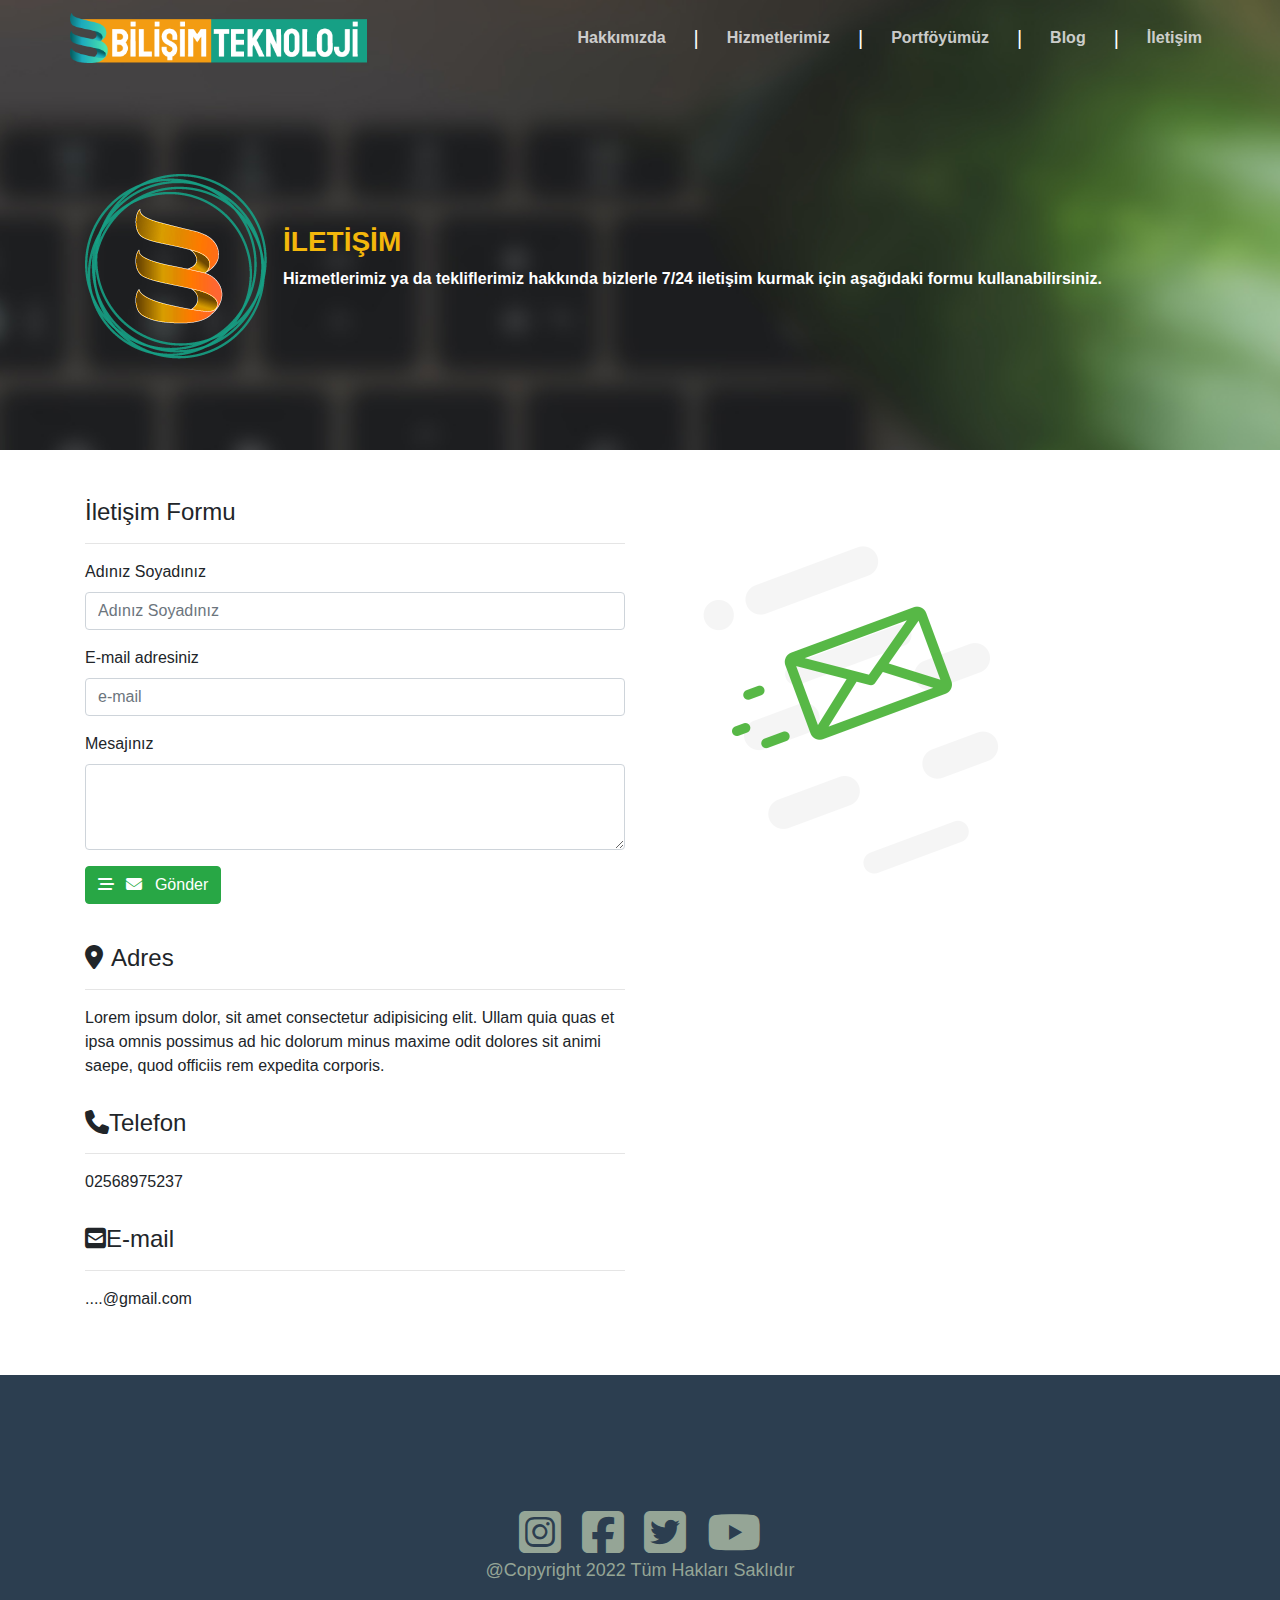
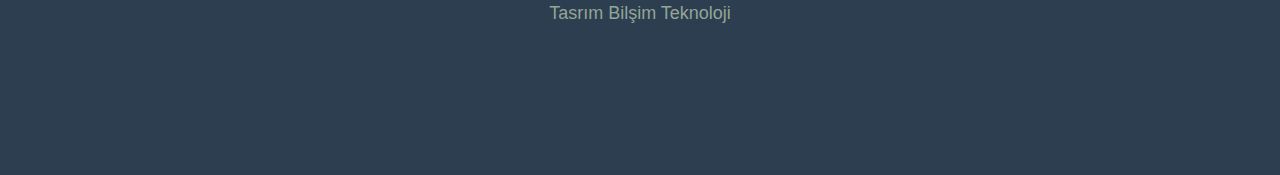
<file: iletisim.html>
<!DOCTYPE html>
<html lang="tr">
<head>
    <meta charset="UTF-8">
    <meta http-equiv="X-UA-Compatible" content="IE=edge">
    <meta name="viewport" content="width=device-width, initial-scale=1.0">
    <title>Teknoloji Şirketi Site Tasarımı </title>
    <link rel="stylesheet" href="https://stackpath.bootstrapcdn.com/bootstrap/4.1.3/css/bootstrap.min.css">
    <link rel="stylesheet" href="style.css">
    <link rel="stylesheet" href="https://cdnjs.cloudflare.com/ajax/libs/font-awesome/6.2.0/css/all.min.css">
    
</head>
<body>
    <!--bolum1 -->
<section class="bolum1Hak">
  <!--navbar başlangıcı-->
    <nav class="navbar navbar-expand-lg navbar-bg  navbar-dark">
        <div class="container p-0">
        <a class="navbar-brand" href="index.html">
            <img  src="images/logo.png" alt="logo" class="logoHak">
        </a>
       
        <button class="navbar-toggler" type="button" data-toggle="collapse" data-target="#navbarSupportedContent" aria-controls="navbarSupportedContent" aria-expanded="false" aria-label="Toggle navigation">
          <span class="navbar-toggler-icon"><i class="fa-solid fa-bars"></i></span>
        </button> 
      
        <div class="collapse navbar-collapse" id="navbarSupportedContent">
          <ul class="navbar-nav ml-auto menu1 pozisyon">
            <li class="nav-item active d-flex align-items-center">
                <a class="nav-link" href="hakkimizda.html">Hakkımızda</a> <span class="ayrac">|</span>
              </li>
            <li class="nav-item  d-flex align-items-center">
              <a class="nav-link" href="hizmetlerimiz.html">Hizmetlerimiz</a> <span class="ayrac">|</span>
            </li>
            <li class="nav-item d-flex align-items-center">
              <a class="nav-link" href="portfoyumuz.html">Portföyümüz</a> <span class="ayrac">|</span>
            </li>
            <li class="nav-item d-flex align-items-center">
                <a class="nav-link" href="blog.html">Blog</a> <span class="ayrac">|</span>
              </li>
              <li class="nav-item ">
                <a class="nav-link" href="iletisim.html">İletişim</a> 
              </li>
            </ul>
        </div>
    </div>
    </nav>
    <!--navbar bitişi-->
    <!-- hizmetler bolum2 orta kısım başlangıcı-->
    <div class="container">
      <div class="row">
        <div class="col-md-12 d-flex align-items-center resimHak">
          <img src="images/logo-2.png" alt="logo2" class="  img-fluid   ">
          <div class="sayfaHakBas mx-3">
            <h3>iletişim</h3>
            <p class=" text-white font-weight-bold">Hizmetlerimiz ya da tekliflerimiz hakkında bizlerle 7/24 iletişim kurmak için aşağıdaki formu kullanabilirsiniz.
            </p>
          </div>
        </div>
      </div>
    </div>
</section>

<!--iletişim formu-->
<section class="container my-5">
    <div class="row">
        <div class="col-md-6">
            <h4>İletişim Formu</h4>
            <hr>
            <form>
                <div class="form-group mb-3">
                  <label for="adSoyad">Adınız Soyadınız</label>
                  <input type="text" class="form-control" id="adSoyad" aria-describedby="emailHelp" placeholder="Adınız Soyadınız">
                 
                </div>

                <div class="form-group mb-3">
                  <label for="email">E-mail adresiniz</label>
                  <input type="password" class="form-control" id="email" placeholder="e-mail">
                </div>

                  <div class="form-group mb-3">
                    <label for="exampleFormControlTextarea1">Mesajınız</label>
                    <textarea class="form-control" id="exampleFormControlTextarea1" rows="3"></textarea>
                  </div>

                <div class="mb-3 form-group">
                    <button type="submit" class="btn btn-success rounded"> 
                        <i class="fa-solid fa-bars-staggered mr-2" ></i>
                        <i class="fa-solid fa-envelope mr-2"></i> Gönder</button>
                </div>
              </form>
        </div>
        <div class="col-md-6">
            <img src="images/iletisim.png" alt="iletisim" class="img-fluid mt-5 mx-5">
        </div>
    </div>

    <!--adres bolumu-->
    <div class="row mt-4">
        <div class="col-md-6">
            <h4> <i class="fa-solid fa-location-dot mr-2"></i>Adres</h4>
            <hr>
            <p>Lorem ipsum dolor, sit amet consectetur adipisicing elit. Ullam quia quas et ipsa omnis possimus ad hic dolorum minus maxime odit dolores sit animi saepe, quod officiis rem expedita corporis.</p>

            <h4> <i class="fa-solid fa-phone mt-3"></i>Telefon</h4>
            <hr>
            <p>02568975237</p>

            <h4> <i class="fa-solid fa-square-envelope mt-3"></i>E-mail</h4>
            <hr>
            <p>....@gmail.com</p>
        </div>

        <div class="col-md-6 ">
            <iframe src="https://www.google.com/maps/embed?pb=!1m14!1m8!1m3!1d6120.885858494757!2d32.752841!3d39.909103!3m2!1i1024!2i768!4f13.1!3m3!1m2!1s0x0%3A0x88754453aeeab05!2sNano%20Medya%20360%C2%B0%20Dijital%20Pazarlama%20Ajans%C4%B1!5e0!3m2!1str!2str!4v1665339082360!5m2!1str!2str"
             width="100%" height="100%" style="border:0;" 
            allowfullscreen="" loading="lazy" referrerpolicy="no-referrer-when-downgrade" ></iframe>
        </div>

    </div>



</section>

<!--sonbolum footer başlangıcı -->
<footer class="container-fluid sonbolumHak">
  <div class="row">
    <div class="col-md-12 f-sutun flex-column d-flex  justify-content-center align-items-center">
    
      <div class="ikon ">
        <i class="fa-brands fa-square-instagram fa-3x mr-3 "></i>
      <i class="fa-brands fa-square-facebook fa-3x mr-3"></i>
      <i class="fa-brands fa-square-twitter fa-3x mr-3"></i>
      <i class="fa-brands fa-youtube fa-3x"></i>
      </div>
      <p>@Copyright 2022 Tüm Hakları Saklıdır</p>
      <p>Tasrım Bilşim Teknoloji</p>
    
    </div>
  </div>
</footer> 












    

<script src="https://code.jquery.com/jquery-3.3.1.min.js"></script>
<script src="https://cdnjs.cloudflare.com/ajax/libs/popper.js/1.14.3/umd/popper.min.js"></script>
<script src="https://stackpath.bootstrapcdn.com/bootstrap/4.1.3/js/bootstrap.min.js"></script>
</body>
</html>
</file>
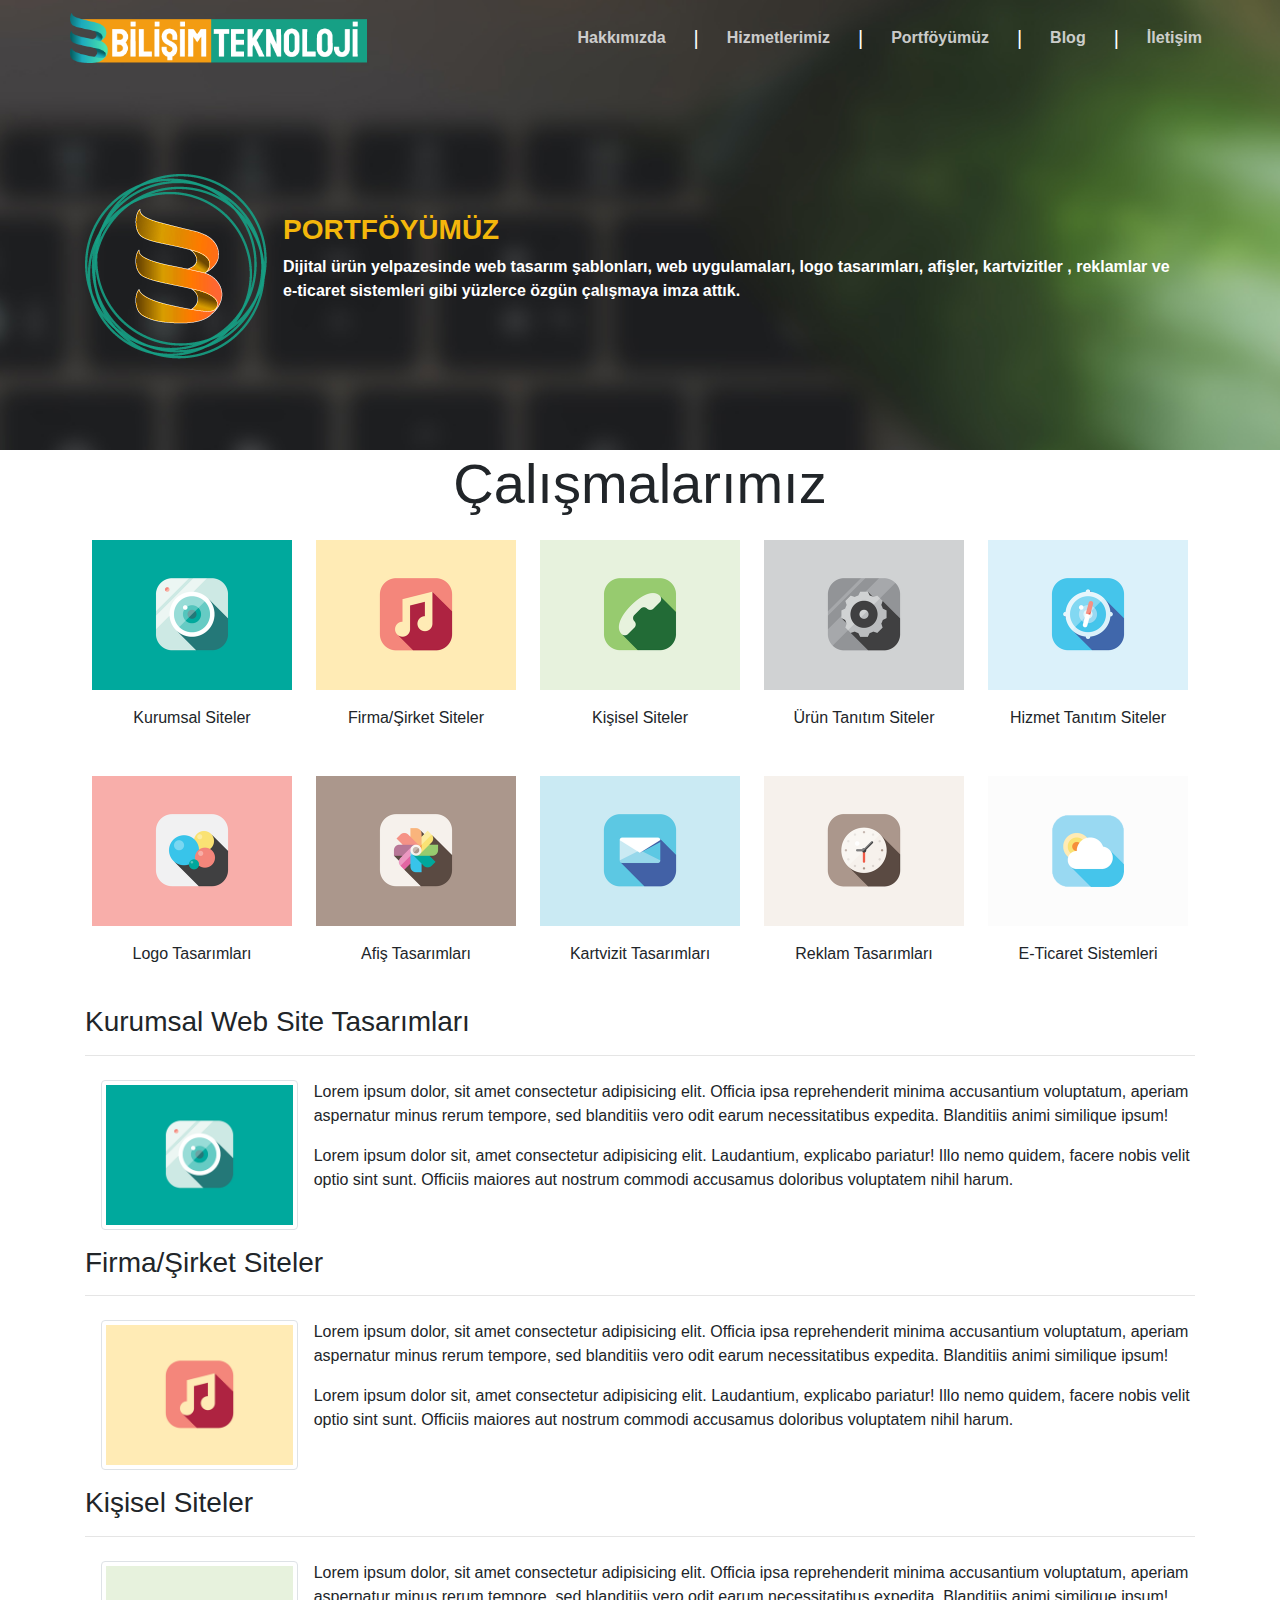
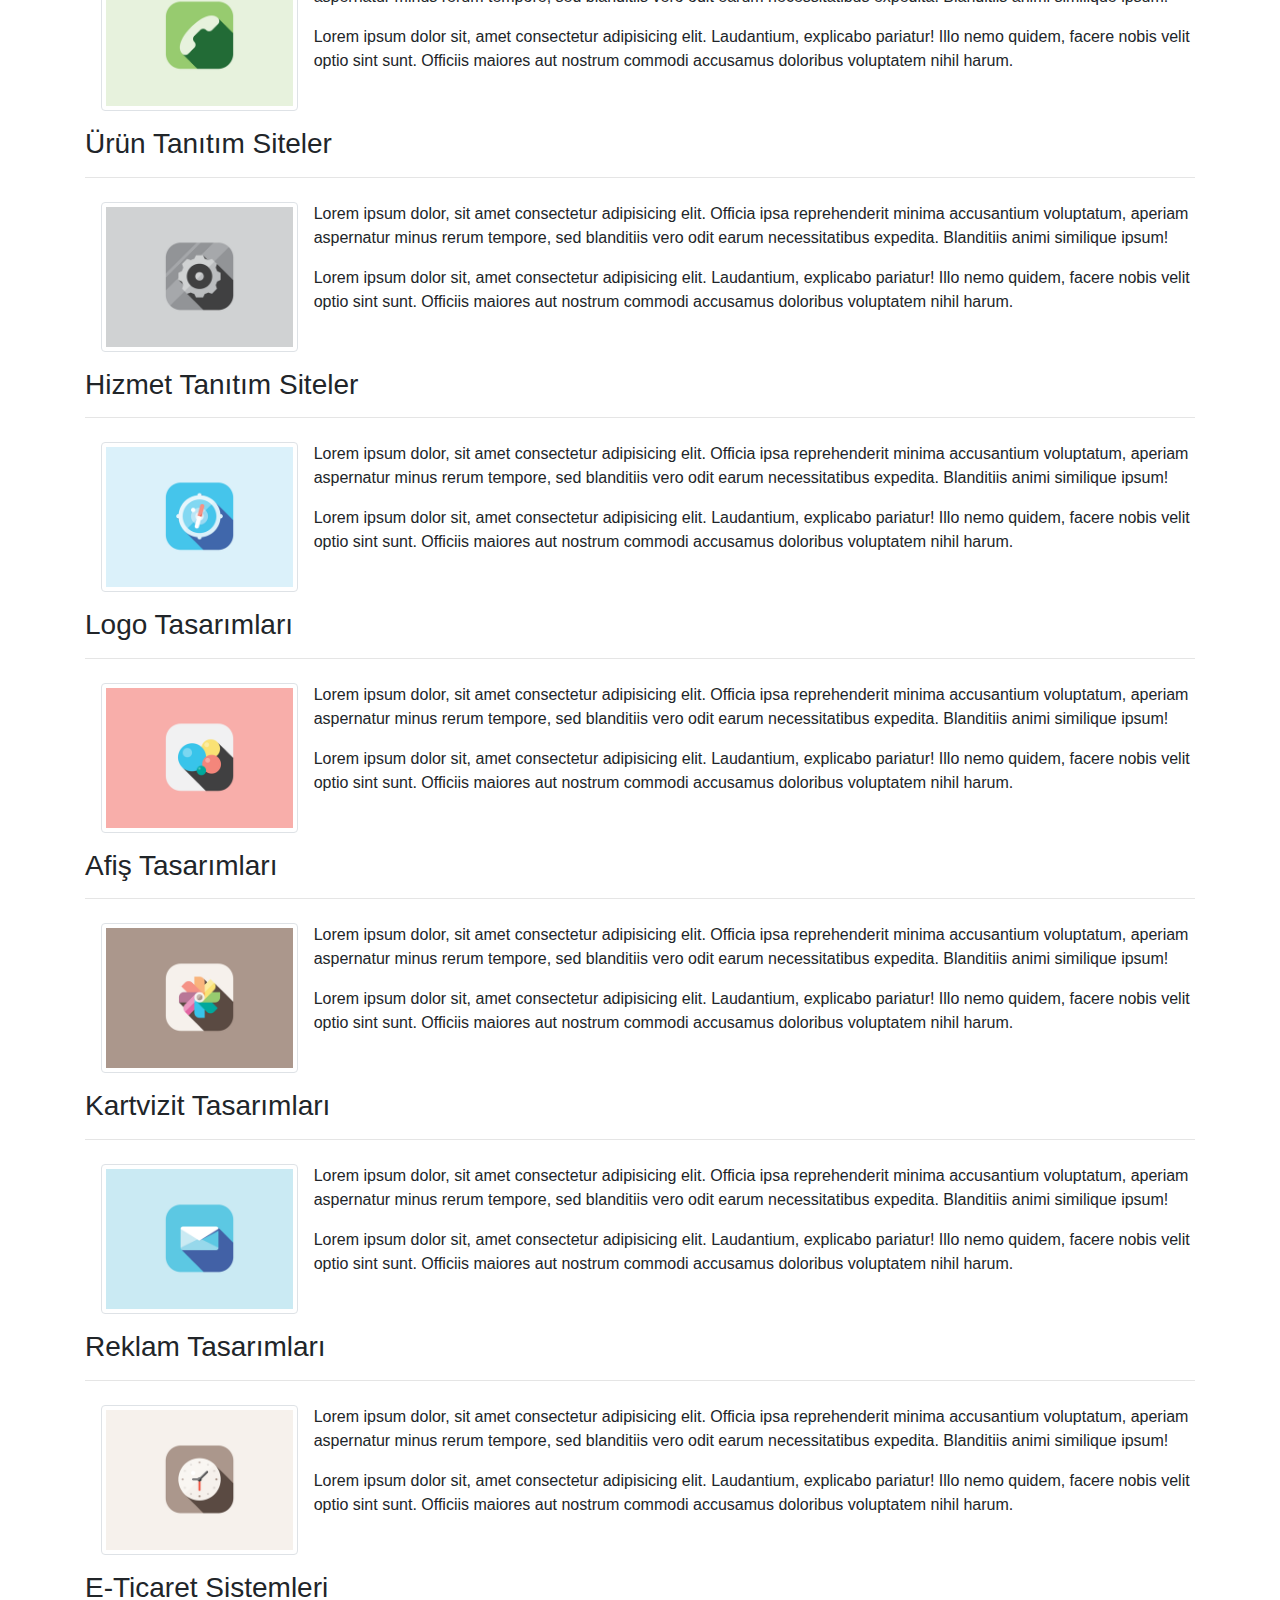
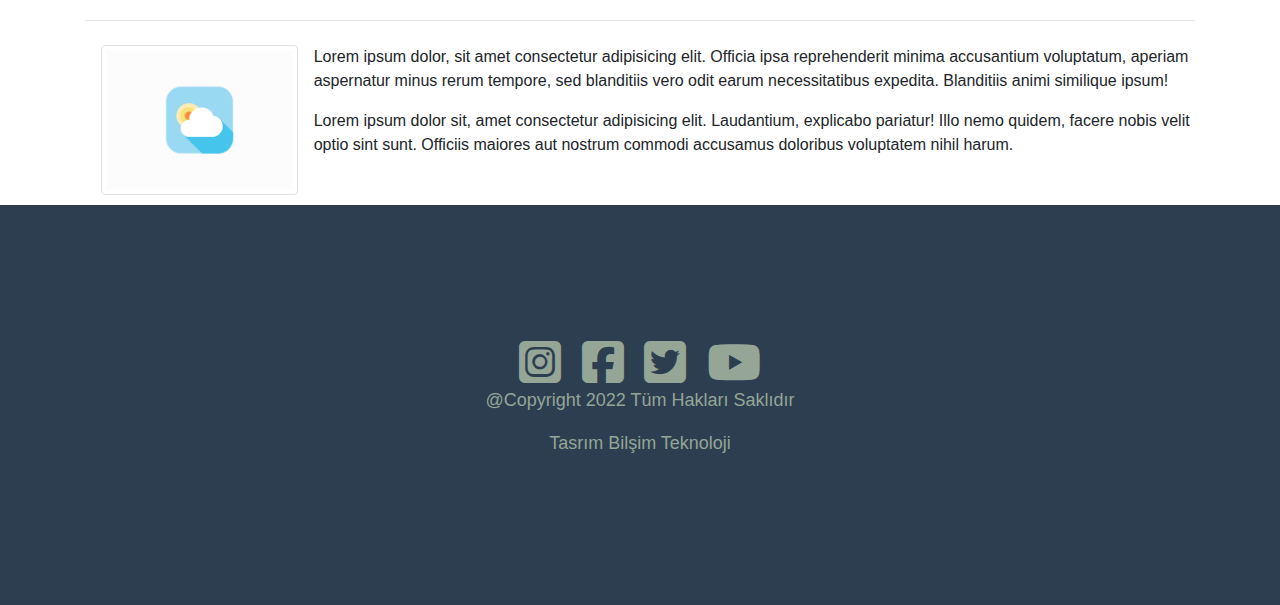
<file: portfoyumuz.html>
<!DOCTYPE html>
<html lang="tr">
<head>
    <meta charset="UTF-8">
    <meta http-equiv="X-UA-Compatible" content="IE=edge">
    <meta name="viewport" content="width=device-width, initial-scale=1.0">
    <title>Teknoloji Şirketi Site Tasarımı </title>
    <link rel="stylesheet" href="https://stackpath.bootstrapcdn.com/bootstrap/4.1.3/css/bootstrap.min.css">
    <link rel="stylesheet" href="style.css">
    <link rel="stylesheet" href="https://cdnjs.cloudflare.com/ajax/libs/font-awesome/6.2.0/css/all.min.css">
    
</head>
<body>
    <!--bolum1 -->
<section class="bolum1Hak">
  <!--navbar başlangıcı-->
    <nav class="navbar navbar-expand-lg navbar-bg  navbar-dark ">
        <div class="container p-0">
        <a class="navbar-brand" href="index.html">
            <img  src="images/logo.png" alt="logo" class="logoHak">
        </a>
       
        <button class="navbar-toggler" type="button" data-toggle="collapse" data-target="#navbarSupportedContent" aria-controls="navbarSupportedContent" aria-expanded="false" aria-label="Toggle navigation">
          <span class="navbar-toggler-icon"><i class="fa-solid fa-bars"></i></span>
        </button> 
      
        <div class="collapse navbar-collapse" id="navbarSupportedContent">
          <ul class="navbar-nav ml-auto menu1 pozisyon">
            <li class="nav-item active d-flex align-items-center">
                <a class="nav-link" href="hakkimizda.html">Hakkımızda</a> <span class="ayrac">|</span>
              </li>
            <li class="nav-item  d-flex align-items-center">
              <a class="nav-link" href="hizmetlerimiz.html">Hizmetlerimiz</a> <span class="ayrac">|</span>
            </li>
            <li class="nav-item d-flex align-items-center">
              <a class="nav-link" href="portfoyumuz.html">Portföyümüz</a> <span class="ayrac">|</span>
            </li>
            <li class="nav-item d-flex align-items-center">
                <a class="nav-link" href="blog.html">Blog</a> <span class="ayrac">|</span>
              </li>
              <li class="nav-item ">
                <a class="nav-link" href="iletisim.html">İletişim</a> 
              </li>
            </ul>
        </div>
    </div>
    </nav>
    <!--navbar bitişi-->
    <!-- hizmetler bolum2 orta kısım başlangıcı-->
    <div class="container">
      <div class="row">
        <div class="col-md-12 d-flex align-items-center resimHak">
          <img src="images/logo-2.png" alt="logo2" class="  img-fluid   ">
          <div class="sayfaHakBas mx-3">
            <h3>portföyümüz</h3>
            <p class=" text-white font-weight-bold">Dijital ürün yelpazesinde web tasarım şablonları, web uygulamaları, logo tasarımları, afişler, kartvizitler
                , reklamlar ve e-ticaret sistemleri gibi yüzlerce özgün çalışmaya imza attık.
            </p>
          </div>
        </div>
      </div>
    </div>
</section>

<section class="bolum6 container text-center">
    <h2 class="display-4 mb-3">Çalışmalarımız</h2>
    <div class="row ">
      
      <div class="col-md-12 d-md-flex justify-content-md-between ">

       <div class="menu6  ">
        <img src="images/calismalar/1.png" alt="res1" class="img-fluid resim6">
        <p class="yazi mt-3 ">Kurumsal Siteler</p>
       </div>
  
       <div class="menu6  ">
        <img src="images/calismalar/2.png" alt="res1" class="img-fluid resim6">
        <p class="yazi mt-3 ">Firma/Şirket Siteler</p>    
    </div>
  
       <div class="menu6  ">
        <img src="images/calismalar/3.png" alt="res1" class="img-fluid resim6">
        <p class="yazi mt-3 ">Kişisel Siteler</p>
       </div>
  
       <div class="menu6  ">
        <img src="images/calismalar/4.png" alt="res1" class="img-fluid resim6">
        <p class="yazi mt-3 ">Ürün Tanıtım Siteler</p>
       </div>
  
       <div class="menu6  ">
        <img src="images/calismalar/5.png" alt="res1" class="img-fluid resim6">
        <p class="yazi mt-3 ">Hizmet Tanıtım Siteler</p>
       </div>
      </div>
  
      <div class="col-md-12 d-md-flex justify-content-md-between mt-3">
        <div class="menu6  ">
         <img src="images/calismalar/6.png" alt="res1" class="img-fluid resim6">
         <p class="yazi mt-3 ">Logo Tasarımları</p>
        </div>
   
        <div class="menu6  ">
         <img src="images/calismalar/7.png" alt="res1" class="img-fluid resim6">
         <p class="yazi mt-3 ">Afiş Tasarımları</p>
        </div>
   
        <div class="menu6  ">
         <img src="images/calismalar/8.png" alt="res1" class="img-fluid resim6">
         <p class="yazi mt-3 ">Kartvizit Tasarımları</p>
        </div>
   
        <div class="menu6  ">
         <img src="images/calismalar/9.png" alt="res1" class="img-fluid resim6">
         <p class="yazi mt-3 ">Reklam Tasarımları</p>
        </div>
   
        <div class="menu6  ">
         <img src="images/calismalar/10.png" alt="res1" class="img-fluid resim6">
         <p class="yazi mt-3 ">E-Ticaret Sistemleri</p>
        </div>

       </div>
    </div>
  </section>




  <section class="bolum2Hak container">
    <div class="row">
        <div class="col-md-12  ">
            <h3 class="mt-3">Kurumsal Web Site Tasarımları</h3>
            <hr>
        <div class="hedefler mt-4  d-flex flex-column flex-md-row"> <!-- column ve md-row amacı 678 screende col ol md ve ustunde row ol-->
            <img src="images/calismalar/1.png " alt="" class="img-thumbnail d-flex  ms-3 mb-3 mb-md-0 kurumsalp mx-3 ">
           <div class="yazilar ">
            <p>Lorem ipsum dolor, sit amet consectetur adipisicing elit. Officia ipsa reprehenderit minima accusantium voluptatum, aperiam aspernatur minus rerum tempore, sed blanditiis vero odit earum necessitatibus expedita. Blanditiis animi similique ipsum!</p>
            <p>Lorem ipsum dolor sit, amet consectetur adipisicing elit. Laudantium, explicabo pariatur! Illo nemo quidem, facere nobis velit optio sint sunt. Officiis maiores aut nostrum commodi accusamus doloribus voluptatem nihil harum.</p>
           </div>
         </div>
 
         <h3 class="mt-3">Firma/Şirket Siteler</h3>
         <hr>
     <div class="hedefler mt-4  d-flex flex-column flex-md-row ">
         <img src="images/calismalar/2.png " alt="" class="img-thumbnail  ms-3 mb-3 mb-md-0 kurumsalp mx-3 ">
        <div class="yazilar ">
         <p>Lorem ipsum dolor, sit amet consectetur adipisicing elit. Officia ipsa reprehenderit minima accusantium voluptatum, aperiam aspernatur minus rerum tempore, sed blanditiis vero odit earum necessitatibus expedita. Blanditiis animi similique ipsum!</p>
         <p>Lorem ipsum dolor sit, amet consectetur adipisicing elit. Laudantium, explicabo pariatur! Illo nemo quidem, facere nobis velit optio sint sunt. Officiis maiores aut nostrum commodi accusamus doloribus voluptatem nihil harum.</p>
        </div>
      </div>

      <h3 class="mt-3">Kişisel Siteler</h3>
      <hr>
  <div class="hedefler mt-4  d-flex flex-column flex-md-row ">
      <img src="images/calismalar/3.png " alt="" class="img-thumbnail  ms-3 mb-3 mb-md-0 kurumsalp mx-3">
     <div class="yazilar ">
      <p>Lorem ipsum dolor, sit amet consectetur adipisicing elit. Officia ipsa reprehenderit minima accusantium voluptatum, aperiam aspernatur minus rerum tempore, sed blanditiis vero odit earum necessitatibus expedita. Blanditiis animi similique ipsum!</p>
      <p>Lorem ipsum dolor sit, amet consectetur adipisicing elit. Laudantium, explicabo pariatur! Illo nemo quidem, facere nobis velit optio sint sunt. Officiis maiores aut nostrum commodi accusamus doloribus voluptatem nihil harum.</p>
     </div>
   </div>

   <h3 class="mt-3">Ürün Tanıtım Siteler</h3>
   <hr>
<div class="hedefler mt-4  d-flex flex-column flex-md-row ">
   <img src="images/calismalar/4.png " alt="" class="img-thumbnail  ms-3 mb-3  mb-md-0 kurumsalp mx-3">
  <div class="yazilar ">
   <p>Lorem ipsum dolor, sit amet consectetur adipisicing elit. Officia ipsa reprehenderit minima accusantium voluptatum, aperiam aspernatur minus rerum tempore, sed blanditiis vero odit earum necessitatibus expedita. Blanditiis animi similique ipsum!</p>
   <p>Lorem ipsum dolor sit, amet consectetur adipisicing elit. Laudantium, explicabo pariatur! Illo nemo quidem, facere nobis velit optio sint sunt. Officiis maiores aut nostrum commodi accusamus doloribus voluptatem nihil harum.</p>
  </div>
</div>

<h3 class="mt-3"> Hizmet Tanıtım Siteler</h3>
   <hr>
<div class="hedefler mt-4  d-flex flex-column flex-md-row ">
   <img src="images/calismalar/5.png " alt="" class="img-thumbnail  ms-3 mb-3  mb-md-0 kurumsalp mx-3 ">
  <div class="yazilar ">
   <p>Lorem ipsum dolor, sit amet consectetur adipisicing elit. Officia ipsa reprehenderit minima accusantium voluptatum, aperiam aspernatur minus rerum tempore, sed blanditiis vero odit earum necessitatibus expedita. Blanditiis animi similique ipsum!</p>
   <p>Lorem ipsum dolor sit, amet consectetur adipisicing elit. Laudantium, explicabo pariatur! Illo nemo quidem, facere nobis velit optio sint sunt. Officiis maiores aut nostrum commodi accusamus doloribus voluptatem nihil harum.</p>
  </div>
</div>

<h3 class="mt-3"> Logo Tasarımları</h3>
   <hr>
<div class="hedefler mt-4  d-flex flex-column flex-md-row ">
   <img src="images/calismalar/6.png " alt="" class="img-thumbnail  ms-3 mb-3  mb-md-0 kurumsalp mx-3 ">
  <div class="yazilar ">
   <p>Lorem ipsum dolor, sit amet consectetur adipisicing elit. Officia ipsa reprehenderit minima accusantium voluptatum, aperiam aspernatur minus rerum tempore, sed blanditiis vero odit earum necessitatibus expedita. Blanditiis animi similique ipsum!</p>
   <p>Lorem ipsum dolor sit, amet consectetur adipisicing elit. Laudantium, explicabo pariatur! Illo nemo quidem, facere nobis velit optio sint sunt. Officiis maiores aut nostrum commodi accusamus doloribus voluptatem nihil harum.</p>
  </div>
</div>

<h3 class="mt-3"> Afiş Tasarımları</h3>
   <hr>
<div class="hedefler mt-4  d-flex flex-column flex-md-row ">
   <img src="images/calismalar/7.png " alt="" class="img-thumbnail  ms-3 mb-3  mb-md-0 kurumsalp mx-3 ">
  <div class="yazilar ">
   <p>Lorem ipsum dolor, sit amet consectetur adipisicing elit. Officia ipsa reprehenderit minima accusantium voluptatum, aperiam aspernatur minus rerum tempore, sed blanditiis vero odit earum necessitatibus expedita. Blanditiis animi similique ipsum!</p>
   <p>Lorem ipsum dolor sit, amet consectetur adipisicing elit. Laudantium, explicabo pariatur! Illo nemo quidem, facere nobis velit optio sint sunt. Officiis maiores aut nostrum commodi accusamus doloribus voluptatem nihil harum.</p>
  </div>
</div>

<h3 class="mt-3"> Kartvizit Tasarımları</h3>
   <hr>
<div class="hedefler mt-4  d-flex flex-column flex-md-row ">
   <img src="images/calismalar/8.png " alt="" class="img-thumbnail  ms-3 mb-3  mb-md-0 kurumsalp mx-3">
  <div class="yazilar ">
   <p>Lorem ipsum dolor, sit amet consectetur adipisicing elit. Officia ipsa reprehenderit minima accusantium voluptatum, aperiam aspernatur minus rerum tempore, sed blanditiis vero odit earum necessitatibus expedita. Blanditiis animi similique ipsum!</p>
   <p>Lorem ipsum dolor sit, amet consectetur adipisicing elit. Laudantium, explicabo pariatur! Illo nemo quidem, facere nobis velit optio sint sunt. Officiis maiores aut nostrum commodi accusamus doloribus voluptatem nihil harum.</p>
  </div>
</div>

<h3 class="mt-3">   Reklam Tasarımları</h3>
   <hr>
<div class="hedefler mt-4  d-flex flex-column flex-md-row ">
   <img src="images/calismalar/9.png " alt="" class="img-thumbnail  ms-3 mb-3  mb-md-0 kurumsalp mx-3 ">
  <div class="yazilar ">
   <p>Lorem ipsum dolor, sit amet consectetur adipisicing elit. Officia ipsa reprehenderit minima accusantium voluptatum, aperiam aspernatur minus rerum tempore, sed blanditiis vero odit earum necessitatibus expedita. Blanditiis animi similique ipsum!</p>
   <p>Lorem ipsum dolor sit, amet consectetur adipisicing elit. Laudantium, explicabo pariatur! Illo nemo quidem, facere nobis velit optio sint sunt. Officiis maiores aut nostrum commodi accusamus doloribus voluptatem nihil harum.</p>
  </div>
</div>


<h3 class="mt-3">E-Ticaret Sistemleri</h3>
   <hr>
<div class="hedefler mt-4  d-flex flex-column flex-md-row ">
   <img src="images/calismalar/10.png " alt="" class="img-thumbnail  ms-3 mb-3  mb-md-0 kurumsalp mx-3 ">
  <div class="yazilar ">
   <p>Lorem ipsum dolor, sit amet consectetur adipisicing elit. Officia ipsa reprehenderit minima accusantium voluptatum, aperiam aspernatur minus rerum tempore, sed blanditiis vero odit earum necessitatibus expedita. Blanditiis animi similique ipsum!</p>
   <p>Lorem ipsum dolor sit, amet consectetur adipisicing elit. Laudantium, explicabo pariatur! Illo nemo quidem, facere nobis velit optio sint sunt. Officiis maiores aut nostrum commodi accusamus doloribus voluptatem nihil harum.</p>
  </div>
</div>




     </div>
    </div>
</section> 




<!--sonbolum footer başlangıcı -->
<footer class="container-fluid sonbolumHak">
  <div class="row">
    <div class="col-md-12 f-sutun flex-column d-flex  justify-content-center align-items-center">
    
      <div class="ikon ">
        <i class="fa-brands fa-square-instagram fa-3x mr-3 "></i>
      <i class="fa-brands fa-square-facebook fa-3x mr-3"></i>
      <i class="fa-brands fa-square-twitter fa-3x mr-3"></i>
      <i class="fa-brands fa-youtube fa-3x"></i>
      </div>
      <p>@Copyright 2022 Tüm Hakları Saklıdır</p>
      <p>Tasrım Bilşim Teknoloji</p>
    
    </div>
  </div>
</footer> 












    

<script src="https://code.jquery.com/jquery-3.3.1.min.js"></script>
<script src="https://cdnjs.cloudflare.com/ajax/libs/popper.js/1.14.3/umd/popper.min.js"></script>
<script src="https://stackpath.bootstrapcdn.com/bootstrap/4.1.3/js/bootstrap.min.js"></script>
</body>
</html>
</file>
<file: style.css>
/*bolum1*/
.bolum1{
    background: url(images/ust-bg.jpg);
    height: 100vh;
    width: 100%;
    background-size: cover;
    background-position: center center;
    background-repeat: no-repeat;
    background-attachment: fixed;
}


  

.bolum1 .logoA{
    height: 50px;
}
 .ayrac{
    font-size: 20px;
    margin: 0 20px;
    color: white;
}
 .menu1  a{
color: rgba(225, 225, 225, 0.9) !important;
    font-size: 16px;
    font-weight: bold;
    transform: 0.2s;
}

 .menu1 a:hover{
    color: #f4b70b  !important;
}
@media only screen and (max-width:992px) {

     .ayrac{
        display: none;
    }
     .nav-item:hover{
        background-color: black;
    }
    .navbar-toggler{
        z-index: 999;
       
        right: 10px;
        top: 20px;
    }
    .pozisyon{
        width: 100%;
        height: 100vh;
       background-color: #f4b70b !important;
        position: fixed;
        z-index: 1;
        top: 0;
        left: 0;
        padding: 70px;
    }
}
.bolum1 .resim1{
    display: inline-block;
    margin-top: 100px;
   
}
/*bolum2*/
.bolum2{
    height: 60px;
}
.bolum2 .tirnak{
    color: #f4b70b ;
    font-size: 36px;
    font-weight: bold;
}
.bolum2 p{
    font-size: 20px;
}
/*bolum3*/
.bolum3{
    background: #f4b70b;
}

@media only screen and (max-width:768px) {

    .bolum3{
        
        margin-bottom: 50px !important;
    }
}
/*bolum4*/

.bolum4 .logo h4{
    margin-top: 5px;
    font-weight: bold;

}
.bolum4 .logo p{
 color:  #2c3e50;
}
/*bolum5*/
.bolum5{
    background: url(images/ust-bg.jpg);
    background-size: cover;
    background-position: center center;
    /*background-repeat: no-repeat;*/
    background-attachment: fixed;
}
.bolum5 .tirnak{
    color: #f4b70b ;
    font-size: 48px;
    font-weight: bold;
}
.bolum5 p{
    margin-top: 30px;
    font-size: 24px;
    color: white;
}
.bolum5 .roket{
    
    font-size: 150px;
    color: white;
}
/*bolum6*/
.bolum6 .menu6{
  padding: 5px ;
   border: 2px solid transparent;
   
}


.bolum6 .resim6 {
    height: 150px;
}
.bolum6 .menu6 p{
    font-weight: 500;
 }
 /*
 
/*sonbolum*/
footer{
    background-color:  #2c3e50;
    height: 400px;
    color: #95a596;
    margin-top: 10px;
}

.f-sutun{
    
   height: 400px;
    
}
.f-sutun p{
    font-size: 18px;
}

/*SAYFALARA GEÇİŞ*/
/*hakkımızda bolum1*/
.bolum1Hak{
    background: url(images/ust-bg-2.jpg);
    height: 50vh;
    width: 100%;
    background-size: cover;
    background-position: center center;
    background-repeat: no-repeat;
    background-attachment: fixed;
}

.bolum1Hak .logoHak{
   height: 50px;
}
.bolum1Hak .resimHak{
    height: calc(50vh - 70px);
}
.bolum1Hak .sayfaHakBas h3{
    color:  #f4b70b;
    text-transform: uppercase;
    font-weight: bold;
}
/*portfoy*/
.kurumsalp{
    height: 150px;
}

@media only screen and (max-width:768px) {

    .kurumsalp{
        margin: 0 0 ;
        width: 250px;
     
    }
}

/*blog*/
.blogdevam a:hover{
   color: #f4b70b !important;
    text-decoration: none;
}
/*responsive düzenlemeler*/
.navbar-toggler{
   
    border: 2px solid #f4b70b !important;
}
</file>
